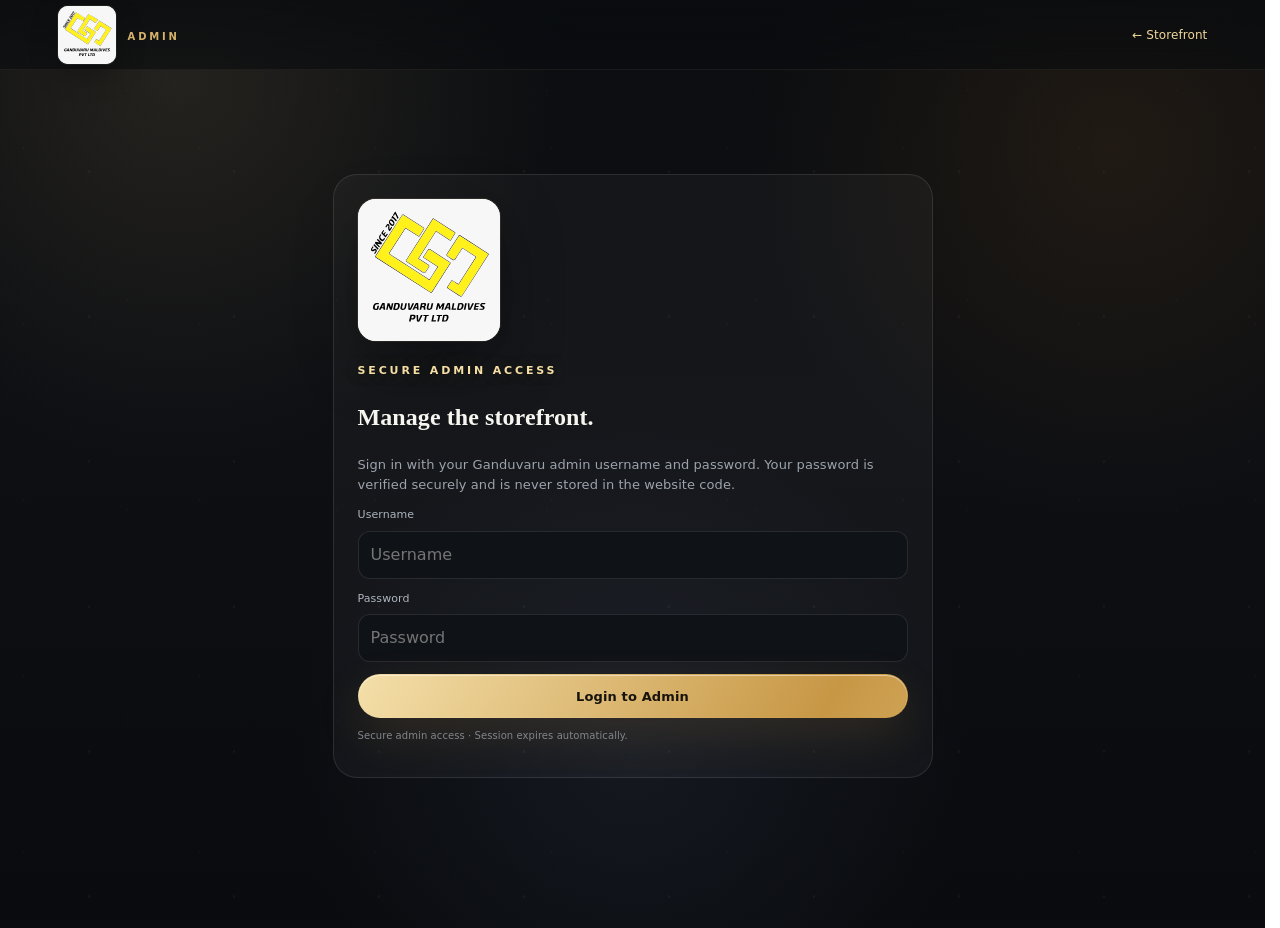
<file: admin.html>
<!doctype html>
<html lang="en">
<head>
  <meta charset="utf-8" />
  <meta name="viewport" content="width=device-width,initial-scale=1" />
  <meta name="theme-color" content="#0c0d10" />
  <title>Ganduvaru Admin</title>
  <link rel="icon" href="assets/ganduvaru-logo-official.svg" type="image/svg+xml" />
  <link rel="apple-touch-icon" href="assets/ganduvaru-logo-social.png" />
  <link rel="stylesheet" href="styles.css?v=20260927-commerce-admin4" />
  <style>
    .admin-shell{width:min(1180px,92vw);margin:0 auto;padding:34px 0 80px}.admin-top{display:flex;justify-content:space-between;align-items:center;gap:18px;margin-bottom:28px}.admin-top h1{margin:4px 0 0;font-size:34px}.admin-back{font-size:12px;color:#f0d89c}.admin-login,.admin-panel{border:1px solid var(--line);background:rgba(255,255,255,.035);border-radius:24px;padding:24px}.admin-login{max-width:600px;margin:70px auto}.admin-login label,.admin-panel label{display:block;font-size:11px;color:#aeb4bf;margin:12px 0}.admin-login input,.admin-panel input,.admin-panel textarea,.admin-panel select{width:100%;margin-top:7px;background:#0f1217;border:1px solid var(--line);border-radius:12px;padding:11px 12px;color:#fff}.admin-grid{display:grid;grid-template-columns:220px 1fr;gap:18px}.admin-nav{border:1px solid var(--line);border-radius:20px;padding:10px;height:max-content;position:sticky;top:96px}.admin-nav button{display:block;width:100%;text-align:left;border:0;background:none;color:#b9bec8;padding:12px;border-radius:12px;cursor:pointer}.admin-nav button.active{background:#f0d89c;color:#17120b;font-weight:900}.admin-section{display:none}.admin-section.active{display:block}.admin-panel h2{margin-top:0}.form-grid{display:grid;grid-template-columns:1fr 1fr;gap:12px}.span-2{grid-column:1/3}.admin-list{display:grid;gap:9px;margin-top:18px}.admin-row{border:1px solid var(--line);border-radius:14px;padding:12px 14px;display:flex;justify-content:space-between;align-items:center;gap:12px}.admin-row small{display:block;color:#888f9b}.danger-btn,.mini-btn{border:1px solid var(--line);border-radius:999px;background:none;color:#fff;padding:7px 10px;font-size:10px;cursor:pointer}.danger-btn{color:#ff9b9b}.admin-status{font-size:11px;color:#93d9ad}.live-editor-layout{display:grid;grid-template-columns:minmax(0,1.65fr) minmax(280px,.75fr);gap:14px}.live-preview-wrap{border:1px solid var(--line);border-radius:18px;overflow:hidden;background:#080a0d;min-height:680px}.live-preview-toolbar{display:flex;gap:8px;align-items:center;padding:10px;border-bottom:1px solid var(--line);background:#11151b;flex-wrap:wrap}.live-preview-toolbar select{width:auto;margin:0;min-width:150px}.live-preview-toolbar .mini-btn{padding:8px 12px}.live-frame{width:100%;height:760px;border:0;background:#fff;display:block}.inspector{border:1px solid var(--line);border-radius:18px;padding:16px;background:#101319;height:max-content;position:sticky;top:96px}.inspector h3{margin:0 0 4px}.inspector .hint{font-size:11px;color:#8f96a2;margin:0 0 12px}.inspector textarea{min-height:76px}.inspector-actions{display:grid;grid-template-columns:1fr 1fr;gap:8px;margin-top:12px}.selected-chip{font-family:ui-monospace,SFMono-Regular,Menlo,monospace;font-size:10px;color:#f0d89c;background:#0b0d10;border:1px solid var(--line);border-radius:10px;padding:8px;overflow-wrap:anywhere}.switch-row{display:flex!important;align-items:center;gap:8px}.switch-row input{width:auto!important;margin:0!important}.savebar{position:sticky;bottom:18px;margin-top:18px;padding:12px;border:1px solid var(--line);border-radius:18px;background:rgba(17,20,26,.9);backdrop-filter:blur(12px);display:flex;align-items:center;justify-content:space-between;gap:12px}.savebar p{margin:0;color:#999faa;font-size:11px}@media(max-width:980px){.live-editor-layout{grid-template-columns:1fr}.inspector{position:static}.live-frame{height:620px}}@media(max-width:760px){.admin-grid{grid-template-columns:1fr}.admin-nav{position:static;display:flex;overflow:auto}.admin-nav button{min-width:max-content}.form-grid{grid-template-columns:1fr}.span-2{grid-column:auto}.admin-top{align-items:flex-start}}
  .admin-help{color:#9da3ad;font-size:12px;margin-top:-6px}.admin-form-actions{display:flex;gap:10px;align-items:center;margin-top:12px}.admin-role-badge{display:inline-flex;align-items:center;min-height:28px;padding:0 10px;border-radius:999px;background:rgba(240,216,156,.12);border:1px solid rgba(240,216,156,.25);color:#f0d89c;font-size:9px;font-weight:900;letter-spacing:.12em}.admin-row-actions{display:flex;gap:7px;flex-wrap:wrap;justify-content:flex-end}.admin-row-photo-count{display:inline-block;margin-top:4px;color:#f0d89c!important}.admin-panel label small{display:block;margin-top:6px;color:#727985;font-size:9px;line-height:1.4}.admin-subpanel{margin-top:18px;padding:18px;border:1px solid rgba(240,216,156,.12);border-radius:16px;background:rgba(255,255,255,.018)}.admin-subpanel+.admin-subpanel{margin-top:14px}.admin-subpanel-head{display:flex;align-items:flex-start;justify-content:space-between;gap:12px;margin-bottom:14px}.admin-subpanel-head strong{display:block;color:#f2f3f5;font-size:13px}.admin-subpanel-head small{display:block;color:#7f8792;font-size:9px;line-height:1.55;margin-top:4px}.promo-category-admin-input{min-width:190px}.promo-category-count{color:#f0d89c!important}.admin-login input,.admin-panel input,.admin-panel textarea,.admin-panel select{font-size:16px}.admin-nav button,.danger-btn,.mini-btn,.ghost-cta,.primary-cta{min-height:44px}.admin-nav{scrollbar-width:none}.admin-nav::-webkit-scrollbar{display:none}@media(max-width:560px){.admin-shell{width:min(94vw,560px);padding-top:20px}.admin-top{flex-direction:column;align-items:flex-start}.admin-top>div:last-child{width:100%;display:flex!important;flex-wrap:wrap!important}.admin-login,.admin-panel{padding:18px;border-radius:18px}.admin-login{margin:32px auto}.admin-row{align-items:flex-start;flex-direction:column}.admin-row-actions{width:100%;justify-content:flex-start}.admin-row-actions button{flex:1 1 auto}.admin-form-actions{flex-wrap:wrap}.admin-form-actions>*{flex:1 1 140px}.savebar{bottom:max(10px,env(safe-area-inset-bottom,0px));flex-direction:column;align-items:stretch}.savebar .primary-cta{width:100%}.live-preview-wrap{min-height:520px}.live-frame{height:540px}.promo-category-admin-input{min-width:0}.admin-nav{margin-inline:-2vw;padding-inline:2vw;border-left:0;border-right:0;border-radius:0}.admin-subpanel{padding:14px}.admin-subpanel-head{flex-direction:column}.inspector-actions{grid-template-columns:1fr}.admin-login-logo{margin-inline:auto}}
/* === Commerce Admin Expansion === */
.admin-product-toolbar,.admin-section-head{display:flex;align-items:flex-end;justify-content:space-between;gap:14px;margin:18px 0 12px}
.admin-product-toolbar label{margin:0;min-width:220px}.admin-product-toolbar select{margin-top:7px}
#adminProductCount{font-size:10px;color:#8f97a3;letter-spacing:.06em;text-transform:uppercase}
.category-admin-list>.category-admin-card{display:block;padding:16px}
.category-admin-head{display:flex;align-items:center;gap:10px}.category-admin-head input{flex:1;margin:0}
.subcategory-admin-list{display:grid;gap:8px;margin-top:12px;padding-left:12px;border-left:1px solid rgba(240,216,156,.15)}
.subcategory-admin-row{display:flex;align-items:center;gap:8px}.subcategory-admin-row input{flex:1;margin:0}
.subcategory-add-row{display:flex;gap:8px;margin-top:10px}.subcategory-add-row input{flex:1;margin:0}
.stock-pill{display:inline-flex;width:max-content;padding:3px 8px;border-radius:999px;font-size:8px;font-weight:900;letter-spacing:.08em;text-transform:uppercase;margin-top:5px}
.stock-pill.in{background:rgba(82,190,124,.14);color:#95e0ae;border:1px solid rgba(82,190,124,.22)}
.stock-pill.out{background:rgba(240,105,105,.12);color:#ffaaa6;border:1px solid rgba(240,105,105,.22)}
.permission-picker{display:grid;grid-template-columns:repeat(2,minmax(0,1fr));gap:8px;margin:14px 0 16px}
.permission-picker label{display:flex!important;align-items:center;gap:9px;margin:0!important;padding:10px 12px;border:1px solid rgba(255,255,255,.08);border-radius:12px;background:rgba(255,255,255,.02);font-size:10px!important}
.permission-picker input{width:auto!important;margin:0!important}
.admin-user-permissions{display:flex;flex-wrap:wrap;gap:5px;margin-top:6px}.admin-user-permissions span{padding:3px 6px;border-radius:999px;background:rgba(214,179,106,.1);color:#d9bd7d;font-size:7px}
.admin-linked-resources{display:flex;gap:10px;flex-wrap:wrap;margin-top:16px}
.orders-summary{display:flex;gap:9px;flex-wrap:wrap;margin:12px 0}.orders-summary span{padding:7px 10px;border:1px solid rgba(255,255,255,.08);border-radius:999px;font-size:9px;color:#cbd0d8}
.order-admin-card{display:grid!important;grid-template-columns:minmax(0,1fr) auto;align-items:start!important;gap:14px}.order-admin-card address{font-style:normal;color:#a9b0ba;font-size:10px;line-height:1.5}.order-admin-items{white-space:pre-line;color:#d7dbe1;font-size:10px;line-height:1.55;margin-top:7px}.order-admin-meta{display:flex;gap:7px;flex-wrap:wrap;margin-top:7px}.order-admin-meta span{font-size:8px;color:#89919c}
@media(max-width:680px){.permission-picker{grid-template-columns:1fr}.admin-product-toolbar,.admin-section-head{align-items:stretch;flex-direction:column}.admin-product-toolbar label{min-width:0;width:100%}.order-admin-card{grid-template-columns:1fr}.subcategory-add-row{flex-direction:column}}

/* === Admin Navigation Runtime Audit === */
.admin-nav{z-index:12;isolation:isolate;pointer-events:auto}
.admin-nav button{position:relative;z-index:1;pointer-events:auto;touch-action:manipulation;user-select:none;-webkit-user-select:none;transition:background .24s ease,color .24s ease,transform .24s ease,box-shadow .24s ease}
.admin-nav button:hover,.admin-nav button:focus-visible{outline:none;color:#f4dda3;background:rgba(240,216,156,.07);transform:translateX(2px)}
.admin-nav button.active{box-shadow:0 10px 28px rgba(177,132,52,.15);transform:none}
.admin-nav button[hidden]{display:none!important}
@media(max-width:760px){
  .admin-nav{display:flex!important;flex-wrap:nowrap;gap:6px;overflow-x:auto;overflow-y:hidden;scroll-snap-type:x proximity;overscroll-behavior-inline:contain;-webkit-overflow-scrolling:touch;padding:8px!important}
  .admin-nav button{flex:0 0 auto;min-width:max-content!important;scroll-snap-align:center;text-align:center;padding-inline:16px}
  .admin-nav button:hover,.admin-nav button:focus-visible{transform:none}
  .admin-section{scroll-margin-top:14px}
}
</style>
</head>
<body>
  <header class="site-header">
    <a class="brand official-brand admin-brand" href="index.html"><img src="assets/ganduvaru-logo-official.svg" alt="Ganduvaru Maldives PVT LTD" /><span><small>ADMIN</small></span></a>
    <div style="flex:1"></div>
    <a class="admin-back" href="index.html">← Storefront</a>
  </header>

  <main class="admin-shell">
    <section class="admin-login" id="loginBox">
      <img class="admin-login-logo" src="assets/ganduvaru-logo-official.svg" alt="Ganduvaru Maldives PVT LTD" />
      <p class="eyebrow">SECURE ADMIN ACCESS</p>
      <h1>Manage the storefront.</h1>
      <p style="color:#9da3ad;font-size:13px">Sign in with your Ganduvaru admin username and password. Your password is verified securely and is never stored in the website code.</p>
      <label>Username<input id="usernameInput" type="text" autocomplete="username" placeholder="Username" /></label>
      <label>Password<input id="passwordInput" type="password" autocomplete="current-password" placeholder="Password" /></label>
      <button class="primary-cta full" id="loginBtn">Login to Admin</button>
      <p class="fine-print">Secure admin access · Session expires automatically.</p>
    </section>

    <section id="adminApp" hidden>
      <div class="admin-top"><div><p class="eyebrow">GANDUVARU ADMIN</p><h1>Site control center</h1></div><div style="display:flex;align-items:center;gap:10px"><span class="admin-role-badge" id="adminRoleBadge">ADMIN</span><span class="admin-status" id="adminStatus">Secure session</span><button class="mini-btn" id="logoutBtn">Logout</button></div></div>
      <div class="admin-grid">
        <nav class="admin-nav" role="tablist" aria-label="Admin sections">
          <button type="button" class="active" role="tab" aria-selected="true" data-admin-tab="live" data-permission="site_content_manage">Live Editor</button>
          <button type="button" role="tab" aria-selected="false" data-admin-tab="content" data-permission="site_content_manage">Content</button>
          <button type="button" role="tab" aria-selected="false" data-admin-tab="tabs" data-permission="site_content_manage">Tabs</button>
          <button type="button" role="tab" aria-selected="false" data-admin-tab="products" data-permission-any="products_add,products_edit,products_delete">Products</button>
          <button type="button" role="tab" aria-selected="false" data-admin-tab="categories" data-permission="categories_manage">Categories</button>
          <button type="button" role="tab" aria-selected="false" data-admin-tab="promotions" data-permission="promotions_manage">Promotions</button>
          <button type="button" role="tab" aria-selected="false" data-admin-tab="orders" data-permission="orders_view">Orders</button>
          <button type="button" role="tab" aria-selected="false" data-admin-tab="contact" data-permission="contact_manage">Contact</button>
          <button type="button" role="tab" aria-selected="false" data-admin-tab="admins" data-super-only>Admin Access</button>
        </nav>
        <div>
          <section class="admin-panel admin-section active" data-admin-section="live" data-permission="site_content_manage">
            <h2>Live page editor</h2>
            <p style="color:#9da3ad;font-size:12px;margin-top:-6px">Choose a page section, then click anything inside the preview to edit it. Changes are previewed immediately and are saved when you press Publish changes.</p>
            <div class="live-editor-layout">
              <div class="live-preview-wrap">
                <div class="live-preview-toolbar">
                  <select id="liveSection">
                    <option value="home">Home</option>
                    <option value="shop">Shop</option>
                    <option value="about">About</option>
                    <option value="contact">Contact</option>
                    <option value="footer">Footer</option>
                  </select>
                  <button class="mini-btn" id="refreshPreviewBtn">Refresh preview</button>
                  <a class="mini-btn" href="index.html" target="_blank" rel="noopener">Open storefront ↗</a>
                </div>
                <iframe id="liveFrame" class="live-frame" src="index.html?editor=1" title="Ganduvaru live editor preview"></iframe>
              </div>
              <aside class="inspector">
                <h3>Selected element</h3>
                <p class="hint" id="editorHint">Click an element in the preview.</p>
                <div class="selected-chip" id="selectedSelector">Nothing selected</div>
                <label>Text / label<textarea id="editText" rows="3" placeholder="Selected text"></textarea></label>
                <label>Link URL<input id="editHref" placeholder="https://... or #section" /></label>
                <label>Image URL<input id="editSrc" placeholder="https://..." /></label>
                <div class="form-grid">
                  <label>Text colour<input id="editColor" type="color" value="#ffffff" /></label>
                  <label>Background<input id="editBg" type="color" value="#0b0d10" /></label>
                  <label>Font size px<input id="editFontSize" type="number" min="8" max="160" /></label>
                  <label>Radius px<input id="editRadius" type="number" min="0" max="200" /></label>
                </div>
                <label>Custom CSS<textarea id="editCss" rows="4" placeholder="Example: letter-spacing:2px; padding:20px; opacity:.9;"></textarea></label>
                <label class="switch-row"><input id="editHidden" type="checkbox" /> Hide this element</label>
                <div class="inspector-actions">
                  <button class="primary-cta" id="applyLiveEditBtn">Apply live</button>
                  <button class="danger-btn" id="resetLiveEditBtn">Reset element</button>
                </div>
              </aside>
            </div>
          </section>

          <section class="admin-panel admin-section" data-admin-section="content" data-permission="site_content_manage">
            <h2>Site content</h2>
            <div class="form-grid">
              <label class="span-2">Announcement<input id="siteAnnouncement" /></label>
              <label class="span-2">Hero title<input id="siteHeroTitle" /></label>
              <label class="span-2">Hero subtitle<textarea id="siteHeroSubtitle" rows="3"></textarea></label>
              <label class="span-2">About title<input id="siteAboutTitle" /></label>
              <label class="span-2">About text<textarea id="siteAboutText" rows="5"></textarea></label>
            </div>
          </section>

          <section class="admin-panel admin-section" data-admin-section="tabs" data-permission="site_content_manage">
            <h2>Navigation tabs</h2>
            <div class="form-grid">
              <label>Label<input id="tabLabel" placeholder="Offers" /></label>
              <label>Link / section<input id="tabHref" placeholder="#shop" /></label>
            </div>
            <button class="ghost-cta" id="addTabBtn">Add tab</button>
            <div class="admin-list" id="tabsList"></div>
          </section>

          <section class="admin-panel admin-section" data-admin-section="products">
            <h2>Products</h2>
            <p class="admin-help" id="productAccessNote">Add products with multiple photos. Put one image URL on each line.</p>
            <div class="form-grid">
              <label>Product name<input id="pName" /></label>
              <label>Category<select id="pCategoryId"></select></label>
              <label>Sub category<select id="pSubcategoryId"><option value="">No sub category</option></select></label>
              <label>Price MVR<input id="pPrice" type="number" min="0" placeholder="Leave blank for Ask for price" /></label>
              <label>Badge<input id="pBadge" placeholder="NEW / OFFER / POPULAR" /></label>
              <label>Stock status<select id="pAvailability"><option value="in_stock">In Stock</option><option value="out_of_stock">Out of Stock</option></select></label>
              <label class="span-2">Product photo URLs<textarea id="pImages" rows="5" placeholder="https://.../photo-1.jpg&#10;https://.../photo-2.jpg&#10;https://.../photo-3.jpg"></textarea><small>One image URL per line. The first photo becomes the main product image.</small></label>
              <label class="span-2">Description<textarea id="pDescription" rows="4"></textarea></label>
              <label><input id="pFeatured" type="checkbox" style="width:auto;margin-right:8px" /> Featured product</label>
            </div>
            <div class="admin-form-actions">
              <button class="ghost-cta" id="addProductBtn">Add product</button>
              <button class="mini-btn" id="cancelProductEditBtn" hidden>Cancel edit</button>
            </div>
            <div class="admin-product-toolbar">
              <label>View products by category
                <select id="adminProductCategoryFilter"><option value="all">All categories</option></select>
              </label>
              <span id="adminProductCount"></span>
            </div>
            <div class="admin-list" id="productsList"></div>
          </section>

          <section class="admin-panel admin-section" data-admin-section="categories" data-permission="categories_manage">
            <h2>Categories & Sub Categories</h2>
            <p class="admin-help">Create main categories, then add as many sub categories as needed under each category.</p>
            <div class="form-grid">
              <label class="span-2">New category name<input id="newCategoryName" placeholder="Mobile Phones" /></label>
            </div>
            <button class="ghost-cta" id="addCategoryBtn">Add category</button>
            <div class="admin-list category-admin-list" id="categoriesList"></div>
          </section>

          <section class="admin-panel admin-section" data-admin-section="promotions" data-permission="promotions_manage">
            <h2>Promotions</h2>
            <p class="admin-help">Create promotion categories first, then assign existing products to a category. The storefront will show highlighted category buttons and display only that category’s items when selected.</p>

            <div class="admin-subpanel">
              <div class="admin-subpanel-head">
                <div><strong>Promotion Categories</strong><small>Create labels such as Friday Offer, Weekend Deal, Clearance or New Arrival.</small></div>
              </div>
              <div class="form-grid">
                <label class="span-2">New category name<input id="promoCategoryName" placeholder="Friday Offer" /></label>
              </div>
              <button class="ghost-cta" id="addPromoCategoryBtn">Add promotion category</button>
              <div class="admin-list" id="promoCategoriesList"></div>
            </div>

            <div class="admin-subpanel">
              <div class="admin-subpanel-head">
                <div><strong>Assign Product</strong><small>Select a product and the promotion category where it should appear.</small></div>
              </div>
              <div class="form-grid">
                <label>Product<select id="promoProduct"></select></label>
                <label>Promotion category<select id="promoCategorySelect"></select></label>
              </div>
              <button class="ghost-cta" id="addPromoBtn">Add product to promotion</button>
              <div class="admin-list" id="promotionsList"></div>
            </div>
          </section>
          <section class="admin-panel admin-section" data-admin-section="orders" data-permission="orders_view">
            <div class="admin-section-head">
              <div><h2>Online Orders</h2><p class="admin-help">Customer orders received from the storefront. The Google Drive order sheet is synchronized automatically.</p></div>
              <button class="mini-btn" id="refreshOrdersBtn">Refresh</button>
            </div>
            <div class="orders-summary" id="ordersSummary"></div>
            <div class="admin-list orders-admin-list" id="ordersList"></div>
          </section>

          <section class="admin-panel admin-section" data-admin-section="contact" data-permission="contact_manage">
            <h2>Contact Us</h2>
            <p class="admin-help">These are the only public contact details shown on the storefront.</p>
            <div class="form-grid">
              <label>Contact Number<input id="contactPhone" placeholder="+960 ..." /></label>
              <label>WhatsApp Number<input id="contactWhatsApp" placeholder="+960 ..." /></label>
              <label class="span-2">Facebook<input id="contactFacebook" placeholder="https://www.facebook.com/..." /></label>
              <label class="span-2">Instagram<input id="contactInstagram" placeholder="https://www.instagram.com/..." /></label>
              <label class="span-2">TikTok<input id="contactTikTok" placeholder="https://www.tiktok.com/@..." /></label>
              <label>Order notification Email<input id="orderEmail" type="email" placeholder="orders@example.com" /></label>
              <label>Order notification WhatsApp<input id="orderWhatsApp" placeholder="+960 ..." /></label>
            </div>
            <div class="admin-linked-resources">
              <a class="mini-btn" id="orderDriveFolderLink" href="#" target="_blank" rel="noopener">Open Orders Drive Folder ↗</a>
              <a class="mini-btn" id="orderSheetLink" href="#" target="_blank" rel="noopener">Open Orders Spreadsheet ↗</a>
            </div>
          </section>

          <section class="admin-panel admin-section" data-admin-section="admins" data-super-only>
            <h2>Admin Access</h2>
            <p class="admin-help">Create admin accounts and choose exactly what each account is allowed to access. Super Admin always retains full access.</p>
            <div class="form-grid">
              <label>Username<input id="newAdminUsername" autocomplete="off" placeholder="staff.admin" /></label>
              <label>Temporary password<input id="newAdminPassword" type="password" autocomplete="new-password" placeholder="Minimum 8 characters" /></label>
            </div>
            <div class="permission-picker" id="newAdminPermissions">
              <label><input type="checkbox" value="products_add" checked /> Add products</label>
              <label><input type="checkbox" value="products_edit" /> Edit products</label>
              <label><input type="checkbox" value="products_delete" /> Delete products</label>
              <label><input type="checkbox" value="categories_manage" /> Categories & sub categories</label>
              <label><input type="checkbox" value="promotions_manage" /> Promotions</label>
              <label><input type="checkbox" value="orders_view" /> View online orders</label>
              <label><input type="checkbox" value="site_content_manage" /> Site content & navigation</label>
              <label><input type="checkbox" value="contact_manage" /> Contact & notification settings</label>
            </div>
            <button class="ghost-cta" id="createAdminBtn">Create Admin</button>
            <div class="admin-list" id="adminsList"></div>
          </section>

          <div class="savebar" data-permission-any="categories_manage,promotions_manage,site_content_manage,contact_manage">
            <p id="changeStatus">No unsaved changes.</p>
            <button class="primary-cta" id="saveBtn">Publish changes</button>
          </div>
        </div>
      </div>
    </section>
  </main>
  <div class="toast" id="toast"></div>
  <script src="config.js?v=20260927-luxury-audit"></script>
  <script src="admin.js?v=20260930-adminnav-final2"></script>
</body>
</html>
</file>
<file: styles.css>
:root{--bg:#0b0d10;--bg2:#11141a;--panel:#151922;--panel2:#1b202a;--text:#f7f5ef;--muted:#a9adb7;--gold:#d6b36a;--gold2:#f0d89c;--line:rgba(255,255,255,.1);--soft:rgba(255,255,255,.05);--danger:#ff6b6b;--ok:#75d6a2;--r:24px;--shadow:0 24px 80px rgba(0,0,0,.35)}*{box-sizing:border-box}html{scroll-behavior:smooth}body{margin:0;background:radial-gradient(circle at 15% 10%,#1a1d25 0,transparent 28%),radial-gradient(circle at 85% 10%,#221b14 0,transparent 24%),var(--bg);color:var(--text);font-family:Inter,ui-sans-serif,system-ui,-apple-system,BlinkMacSystemFont,"Segoe UI",sans-serif;line-height:1.5;overflow-x:hidden}a{color:inherit;text-decoration:none}button,input,select,textarea{font:inherit}.ambient{position:fixed;width:520px;height:520px;filter:blur(110px);opacity:.18;border-radius:50%;pointer-events:none;z-index:-1}.ambient-one{background:#cf9f4e;right:-180px;top:120px}.ambient-two{background:#4b68ff;left:-220px;top:740px}.announcement{font-size:12px;letter-spacing:.08em;text-transform:uppercase;text-align:center;padding:9px 16px;background:#d8b871;color:#16130d;font-weight:800}.site-header{height:78px;display:flex;align-items:center;gap:34px;padding:0 5vw;border-bottom:1px solid var(--line);background:rgba(11,13,16,.72);backdrop-filter:blur(18px);position:sticky;top:0;z-index:50}.brand{display:flex;align-items:center;gap:12px;min-width:max-content}.brand img{width:38px;height:38px}.brand span{display:flex;flex-direction:column;line-height:1}.brand strong{font-size:14px;letter-spacing:.24em}.brand small{font-size:9px;letter-spacing:.45em;color:var(--gold);margin-top:5px}.desktop-nav{display:flex;gap:24px;align-items:center;flex:1}.desktop-nav a{font-size:13px;color:#d9dce3}.desktop-nav a:hover{color:#fff}.header-actions{display:flex;gap:9px;align-items:center}.icon-button,.account-button,.cart-button,.menu-button,.close-button,.footer-link,.link-button{border:0;background:none;color:inherit;cursor:pointer}.icon-button,.menu-button{width:42px;height:42px;border:1px solid var(--line);border-radius:50%}.account-button,.cart-button{height:42px;padding:0 15px;border:1px solid var(--line);border-radius:999px;background:rgba(255,255,255,.025)}.cart-button span{display:inline-grid;place-items:center;min-width:22px;height:22px;padding:0 5px;background:var(--gold);color:#15120b;border-radius:50%;font-size:11px;font-weight:800;margin-left:7px}.menu-button{display:none}.section-shell{width:min(1180px,90vw);margin-inline:auto}.hero{min-height:680px;display:grid;grid-template-columns:1.02fr .98fr;gap:48px;align-items:center;padding:78px 0 68px}.eyebrow{margin:0 0 14px;color:var(--gold2);font-size:11px;font-weight:800;letter-spacing:.2em}.hero h1{font-size:clamp(48px,6vw,88px);line-height:.98;letter-spacing:-.055em;margin:0;max-width:800px}.hero-subtitle{font-size:18px;color:#c4c8d0;max-width:610px;margin:26px 0 30px}.hero-actions{display:flex;gap:12px;flex-wrap:wrap}.primary-cta,.ghost-cta{display:inline-flex;align-items:center;justify-content:center;gap:10px;border-radius:999px;min-height:50px;padding:0 22px;font-weight:800;font-size:13px;letter-spacing:.01em;border:1px solid transparent;cursor:pointer}.primary-cta{background:linear-gradient(135deg,var(--gold2),var(--gold));color:#17130b;box-shadow:0 14px 40px rgba(213,179,106,.16)}.primary-cta:hover{transform:translateY(-1px)}.ghost-cta{border-color:var(--line);background:rgba(255,255,255,.03)}.full{width:100%}.hero-trust{display:flex;gap:20px;margin-top:28px;flex-wrap:wrap;color:#9197a4;font-size:12px}.hero-trust span:before{content:"•";color:var(--gold);margin-right:7px}.hero-visual{min-height:520px;position:relative;display:grid;place-items:center}.hero-card{border:1px solid rgba(255,255,255,.11);background:linear-gradient(160deg,rgba(255,255,255,.09),rgba(255,255,255,.025));box-shadow:var(--shadow);backdrop-filter:blur(22px)}.hero-card-main{width:min(450px,86%);height:500px;border-radius:34px;padding:28px;display:flex;flex-direction:column;justify-content:space-between;position:relative;overflow:hidden}.hero-card-main:after{content:"";position:absolute;inset:auto -20% -20% 10%;height:250px;background:radial-gradient(circle,var(--gold),transparent 65%);opacity:.14;filter:blur(20px)}.mini-label{font-size:10px;letter-spacing:.19em;color:#c6cbd4}.device-shape{position:relative;width:210px;height:300px;border-radius:36px;margin:auto;border:1px solid rgba(255,255,255,.12);background:linear-gradient(135deg,#242a36,#0f1218);box-shadow:inset 0 0 0 4px rgba(255,255,255,.03),0 30px 60px rgba(0,0,0,.4);display:grid;place-items:center;transform:rotate(7deg)}.device-screen{width:86%;height:87%;border-radius:28px;background:radial-gradient(circle at 65% 20%,#4c5360,#131720 48%,#090b0e);display:grid;place-items:center}.device-screen span{font-size:72px;font-weight:900;color:var(--gold);opacity:.88}.device-glow{position:absolute;width:180px;height:180px;background:var(--gold);filter:blur(70px);opacity:.24}.hero-card-main p{font-size:15px;max-width:290px;margin:0}.floating-chip{position:absolute;border:1px solid var(--line);background:rgba(19,22,29,.86);backdrop-filter:blur(18px);padding:12px 17px;border-radius:999px;font-size:12px;box-shadow:var(--shadow)}.chip-one{top:16%;left:2%}.chip-two{right:0;top:45%}.chip-three{left:8%;bottom:12%}.section-heading{display:flex;align-items:end;justify-content:space-between;gap:34px;margin-bottom:30px}.section-heading h2,.about-card h2{margin:0;font-size:clamp(32px,4vw,52px);line-height:1.05;letter-spacing:-.045em}.section-heading>p{max-width:470px;color:var(--muted);margin:0}.stores,.shop,.about,.contact{padding:82px 0}.store-grid{display:grid;grid-template-columns:repeat(4,1fr);gap:16px}.store-card{min-height:300px;border:1px solid var(--line);border-radius:var(--r);background:linear-gradient(160deg,rgba(255,255,255,.07),rgba(255,255,255,.02));padding:24px;display:flex;flex-direction:column;justify-content:space-between;overflow:hidden;position:relative;cursor:pointer;transition:.25s}.store-card:hover{transform:translateY(-4px);border-color:rgba(214,179,106,.42)}.store-card:after{content:"";position:absolute;width:180px;height:180px;border-radius:50%;right:-70px;top:-70px;background:var(--accent,#d6b36a);filter:blur(40px);opacity:.12}.store-icon{width:54px;height:54px;border:1px solid var(--line);border-radius:16px;display:grid;place-items:center;font-size:24px}.store-card h3{font-size:22px;margin:16px 0 8px}.store-card p{color:var(--muted);font-size:13px;margin:0 0 18px}.store-link{font-size:12px;font-weight:800;color:var(--gold2)}.shop-tools{display:flex;gap:10px}.search-field{display:flex;align-items:center;gap:8px;border:1px solid var(--line);border-radius:999px;padding:0 14px;background:rgba(255,255,255,.03);min-width:240px}.search-field input{border:0;outline:0;background:none;color:#fff;width:100%;height:44px}.shop-tools select{border:1px solid var(--line);border-radius:999px;padding:0 14px;background:#151922;color:#fff;min-width:160px}.filters{display:flex;gap:9px;flex-wrap:wrap;margin-bottom:24px}.filter-chip{border:1px solid var(--line);background:rgba(255,255,255,.025);color:#c8ccd4;padding:9px 14px;border-radius:999px;font-size:12px;cursor:pointer}.filter-chip.active{background:#f0d89c;color:#16120a;border-color:#f0d89c;font-weight:800}.product-grid{display:grid;grid-template-columns:repeat(4,1fr);gap:16px}.product-card{border:1px solid var(--line);border-radius:22px;background:rgba(255,255,255,.035);overflow:hidden;display:flex;flex-direction:column;min-width:0}.product-media{aspect-ratio:1/1;background:linear-gradient(145deg,#242a35,#11151b);position:relative;display:grid;place-items:center;overflow:hidden}.product-media img{width:100%;height:100%;object-fit:cover}.product-fallback{font-size:62px;font-weight:900;color:rgba(240,216,156,.74);letter-spacing:-.08em}.product-badge{position:absolute;top:12px;left:12px;font-size:9px;font-weight:900;letter-spacing:.13em;background:rgba(11,13,16,.82);border:1px solid var(--line);border-radius:999px;padding:7px 9px}.product-info{padding:17px;display:flex;flex-direction:column;gap:9px;flex:1}.product-store{font-size:10px;letter-spacing:.14em;color:var(--gold2);font-weight:800}.product-info h3{font-size:16px;margin:0;line-height:1.25}.product-info p{font-size:12px;color:var(--muted);margin:0;display:-webkit-box;-webkit-line-clamp:2;-webkit-box-orient:vertical;overflow:hidden}.product-bottom{margin-top:auto;display:flex;align-items:center;justify-content:space-between;gap:10px;padding-top:8px}.price{font-weight:900;font-size:15px}.add-button{border:1px solid var(--line);background:#fff;color:#101216;border-radius:999px;padding:8px 12px;font-weight:800;font-size:11px;cursor:pointer}.empty-state{border:1px dashed var(--line);border-radius:var(--r);padding:52px;text-align:center;color:var(--muted)}.empty-state strong{display:block;color:#fff;margin-bottom:7px}.service-band{border-block:1px solid var(--line);background:rgba(255,255,255,.025)}.service-grid{display:grid;grid-template-columns:repeat(3,1fr);gap:0}.service-grid article{display:flex;gap:16px;padding:34px;border-right:1px solid var(--line)}.service-grid article:last-child{border-right:0}.service-icon{width:40px;height:40px;flex:0 0 40px;border-radius:50%;display:grid;place-items:center;border:1px solid rgba(214,179,106,.35);color:var(--gold)}.service-grid strong{font-size:14px}.service-grid p{margin:5px 0 0;color:var(--muted);font-size:12px}.about-card{border:1px solid var(--line);border-radius:32px;padding:44px;display:grid;grid-template-columns:1fr 1fr;gap:58px;background:linear-gradient(140deg,rgba(255,255,255,.05),rgba(255,255,255,.02))}.about-card p{color:var(--muted);margin-top:0}.text-link{color:var(--gold2);font-weight:800;font-size:13px}.contact-grid{display:grid;grid-template-columns:repeat(2,1fr);gap:16px}.contact-card{border:1px solid var(--line);border-radius:22px;padding:24px;background:rgba(255,255,255,.03)}.contact-card h3{margin:0 0 12px;font-size:19px}.contact-card p{margin:5px 0;color:var(--muted);font-size:13px}.contact-actions{display:flex;gap:9px;flex-wrap:wrap;margin-top:18px}.small-button{border:1px solid var(--line);border-radius:999px;padding:9px 13px;font-size:11px;font-weight:800}.site-footer{border-top:1px solid var(--line);margin-top:70px;background:#090a0d}.footer-grid{display:grid;grid-template-columns:2fr repeat(3,1fr);gap:40px;padding:54px 0}.footer-brand{margin-bottom:15px}.footer-grid>div{display:flex;flex-direction:column;gap:10px}.footer-grid p,.footer-grid a,.footer-link{font-size:12px;color:#9ea3ad;text-align:left;padding:0}.footer-grid strong{font-size:12px;margin-bottom:4px}.footer-bottom{display:flex;justify-content:space-between;gap:20px;border-top:1px solid var(--line);padding:18px 0 28px;color:#777d88;font-size:11px}.backdrop{position:fixed;inset:0;background:rgba(0,0,0,.62);backdrop-filter:blur(7px);z-index:80}.drawer{position:fixed;right:0;top:0;height:100dvh;width:min(470px,94vw);background:#11141a;border-left:1px solid var(--line);z-index:90;transform:translateX(105%);transition:.28s ease;display:flex;flex-direction:column;box-shadow:-30px 0 80px rgba(0,0,0,.35)}.drawer.open{transform:translateX(0)}.drawer-header{display:flex;align-items:center;justify-content:space-between;padding:24px;border-bottom:1px solid var(--line)}.drawer-header h3{margin:0;font-size:24px}.drawer-header .eyebrow{margin-bottom:5px}.close-button{font-size:28px;color:#c9ced6}.drawer-body{padding:20px;overflow:auto;flex:1}.drawer-footer{padding:20px;border-top:1px solid var(--line)}.subtotal{display:flex;justify-content:space-between;margin-bottom:10px}.fine-print{font-size:10px;color:#7f8692}.cart-line{display:grid;grid-template-columns:66px 1fr auto;gap:12px;align-items:center;padding:12px 0;border-bottom:1px solid var(--line)}.cart-thumb{width:66px;height:66px;border-radius:14px;background:linear-gradient(145deg,#262d38,#11151b);display:grid;place-items:center;color:var(--gold);font-weight:900}.cart-line h4{margin:0;font-size:13px}.cart-line p{margin:4px 0;color:var(--muted);font-size:11px}.qty{display:flex;align-items:center;gap:7px}.qty button{border:1px solid var(--line);background:none;color:#fff;border-radius:50%;width:25px;height:25px;cursor:pointer}.remove{font-size:10px;color:#ff9d9d;background:none;border:0;cursor:pointer}.mobile-nav{display:flex;flex-direction:column;padding:20px}.mobile-nav a{padding:15px 4px;border-bottom:1px solid var(--line)}.modal{position:fixed;inset:0;z-index:100;display:none;place-items:center;padding:20px;background:rgba(0,0,0,.7);backdrop-filter:blur(10px)}.modal.open{display:grid}.modal-card{width:min(480px,96vw);border:1px solid var(--line);border-radius:28px;background:#151922;padding:28px;box-shadow:var(--shadow);position:relative}.checkout-card{width:min(560px,96vw)}.modal-close{position:absolute;right:20px;top:16px}.modal-card h3{font-size:28px;margin:0 0 8px}.modal-copy{color:var(--muted);font-size:13px;margin:0 0 22px}.modal-card label{display:block;font-size:11px;color:#aeb4bf;margin:14px 0}.modal-card input,.modal-card textarea{width:100%;margin-top:7px;background:#0f1217;border:1px solid var(--line);border-radius:14px;padding:13px 14px;color:#fff;outline:0}.phone-input{display:flex;align-items:center;margin-top:7px;background:#0f1217;border:1px solid var(--line);border-radius:14px;padding-left:14px}.phone-input span{font-size:12px;color:#c9ced7}.phone-input input{border:0;margin:0}.otp-input{text-align:center;letter-spacing:.5em;font-size:26px;font-weight:900}.link-button{display:block;margin:14px auto 0;color:var(--gold2);font-size:12px}.demo-code{margin-top:14px;padding:10px;border:1px dashed rgba(214,179,106,.4);border-radius:12px;text-align:center;color:var(--gold2);font-size:12px}.checkout-user{padding:12px 14px;background:#0f1217;border-radius:14px;margin:14px 0;font-size:12px}.payment-options{display:grid;gap:8px;margin:12px 0 18px}.payment-options label{display:flex;align-items:center;gap:9px;margin:0;border:1px solid var(--line);border-radius:13px;padding:11px 12px}.payment-options input{width:auto;margin:0}.toast{position:fixed;left:50%;bottom:24px;transform:translate(-50%,30px);opacity:0;pointer-events:none;background:#f1d89d;color:#17120b;padding:11px 16px;border-radius:999px;font-size:12px;font-weight:900;z-index:130;transition:.25s}.toast.show{opacity:1;transform:translate(-50%,0)}@media(max-width:1000px){.desktop-nav{display:none}.menu-button{display:inline-grid;place-items:center}.hero{grid-template-columns:1fr;min-height:auto;padding-top:60px}.hero-visual{min-height:430px}.store-grid,.product-grid{grid-template-columns:repeat(2,1fr)}.service-grid{grid-template-columns:1fr}.service-grid article{border-right:0;border-bottom:1px solid var(--line)}.about-card{grid-template-columns:1fr}.footer-grid{grid-template-columns:2fr 1fr 1fr}.footer-grid>div:last-child{grid-column:2/4}}@media(max-width:680px){.site-header{padding:0 4vw;height:68px}.brand strong{font-size:12px}.brand small{font-size:8px}.brand img{width:34px}.icon-button{display:none}.account-button{display:none}.cart-button{padding:0 11px}.hero{padding:46px 0 52px}.hero h1{font-size:48px}.hero-subtitle{font-size:15px}.hero-visual{min-height:370px}.hero-card-main{height:360px}.device-shape{width:150px;height:215px}.device-screen span{font-size:54px}.floating-chip{font-size:10px}.section-heading{display:block}.section-heading>p{margin-top:12px}.stores,.shop,.about,.contact{padding:58px 0}.store-grid,.product-grid,.contact-grid{grid-template-columns:1fr 1fr;gap:10px}.store-card{min-height:240px;padding:18px}.shop-heading{display:block}.shop-tools{margin-top:18px;display:grid;grid-template-columns:1fr}.search-field{min-width:0}.product-info{padding:13px}.product-media{aspect-ratio:1/1}.about-card{padding:27px;gap:28px}.footer-grid{grid-template-columns:1fr 1fr}.footer-grid>div:first-child{grid-column:1/3}.footer-grid>div:last-child{grid-column:auto}.footer-bottom{display:block}.footer-bottom span{display:block;margin-bottom:6px}.service-grid article{padding:26px 0}.contact-card{padding:18px}.header-actions{gap:6px}}@media(max-width:420px){.store-grid,.product-grid,.contact-grid{grid-template-columns:1fr}.hero-actions{display:grid}.hero-actions a{width:100%}}

/* === Ganduvaru Luxury Motion & Responsive Design System === */
:root{
  --font-display:"Cormorant Garamond",Georgia,"Times New Roman",serif;
  --font-body:"Manrope",Inter,ui-sans-serif,system-ui,-apple-system,BlinkMacSystemFont,"Segoe UI",sans-serif;
  --gold-deep:#9f7731;
  --gold-bright:#f6dfa5;
  --champagne:#ead6a7;
  --ease-luxury:cubic-bezier(.22,1,.36,1);
  --ease-soft:cubic-bezier(.4,0,.2,1);
  --section-space:clamp(68px,8vw,116px);
}
html{scroll-padding-top:92px}
body{
  font-family:var(--font-body);
  font-size:clamp(14px,.55vw + 11px,16px);
  letter-spacing:.005em;
  background:
    radial-gradient(circle at 14% 8%,rgba(72,64,50,.42) 0,transparent 28%),
    radial-gradient(circle at 88% 16%,rgba(72,50,24,.34) 0,transparent 27%),
    radial-gradient(circle at 50% 82%,rgba(31,36,48,.5) 0,transparent 34%),
    linear-gradient(180deg,#0b0d10 0%,#0d0f13 48%,#090b0e 100%);
}
body:before{
  content:"";
  position:fixed;
  inset:-18%;
  pointer-events:none;
  z-index:-2;
  opacity:.26;
  background-image:
    radial-gradient(circle at 20% 30%,rgba(246,223,165,.18) 0 1px,transparent 1.7px),
    radial-gradient(circle at 70% 20%,rgba(214,179,106,.12) 0 1px,transparent 1.8px),
    radial-gradient(circle at 44% 76%,rgba(255,255,255,.09) 0 1px,transparent 1.5px);
  background-size:145px 145px,210px 210px,176px 176px;
  animation:luxuryDust 24s linear infinite;
}
body:after{
  content:"";
  position:fixed;
  inset:0;
  pointer-events:none;
  z-index:120;
  opacity:.045;
  background-image:linear-gradient(115deg,transparent 0 46%,rgba(255,255,255,.16) 49%,transparent 52% 100%);
  background-size:280% 100%;
  animation:luxuryLightSweep 18s ease-in-out infinite;
}
h1,h2,h3,.drawer-header h3,.modal-card h3,.admin-top h1,.admin-login h1,.admin-panel h2{
  font-family:var(--font-display);
  font-weight:600;
  text-rendering:optimizeLegibility;
}
.hero h1{
  font-size:clamp(58px,7vw,102px);
  line-height:.88;
  letter-spacing:-.047em;
  font-weight:500;
  text-wrap:balance;
  background:linear-gradient(115deg,#fffdf7 5%,#efe2c1 40%,#fff 62%,#d0b477 92%);
  -webkit-background-clip:text;background-clip:text;color:transparent;
  filter:drop-shadow(0 8px 28px rgba(0,0,0,.26));
}
.section-heading h2,.about-card h2{
  font-size:clamp(38px,4.6vw,64px);
  line-height:.97;
  letter-spacing:-.035em;
  font-weight:500;
  text-wrap:balance;
}
.store-card h3{font-family:var(--font-display);font-size:clamp(25px,2vw,32px);font-weight:600;line-height:1.02}
.contact-card h3{font-family:var(--font-display);font-size:clamp(23px,2vw,30px);font-weight:600}
.eyebrow{
  font-family:var(--font-body);
  font-size:clamp(9px,.3vw + 8px,11px);
  letter-spacing:.26em;
  color:var(--gold-bright);
  text-shadow:0 0 22px rgba(214,179,106,.22);
}
.hero-subtitle{
  font-size:clamp(15px,.55vw + 12px,19px);
  line-height:1.75;
  max-width:640px;
  color:#c9cbd1;
}
.section-heading>p,.about-card p{
  font-size:clamp(13px,.35vw + 11px,16px);
  line-height:1.75;
}
.section-shell{width:min(1280px,92vw)}
.stores,.shop,.about,.contact{padding:var(--section-space) 0}
.site-header{
  height:clamp(70px,5.2vw,84px);
  padding-inline:clamp(18px,4.5vw,72px);
  background:linear-gradient(180deg,rgba(10,12,15,.82),rgba(10,12,15,.62));
  border-bottom:1px solid rgba(240,216,156,.08);
  backdrop-filter:blur(24px) saturate(135%);
  transition:height .45s var(--ease-luxury),background .45s ease,box-shadow .45s ease,border-color .45s ease;
}
.site-header.scrolled{
  height:66px;
  background:rgba(9,11,14,.92);
  border-color:rgba(240,216,156,.16);
  box-shadow:0 18px 50px rgba(0,0,0,.22);
}
.brand img{
  width:clamp(34px,2.9vw,44px);
  height:clamp(34px,2.9vw,44px);
  filter:drop-shadow(0 8px 18px rgba(214,179,106,.15));
  transition:transform .6s var(--ease-luxury),filter .6s ease;
}
.brand:hover img{transform:rotate(-5deg) scale(1.06);filter:drop-shadow(0 10px 28px rgba(214,179,106,.28))}
.brand strong{font-size:clamp(12px,.6vw + 7px,15px);letter-spacing:.28em}
.brand small{font-size:clamp(7px,.25vw + 5px,9px);letter-spacing:.5em}
.desktop-nav a{
  position:relative;
  font-size:clamp(11px,.3vw + 9px,13px);
  letter-spacing:.02em;
  transition:color .3s ease;
}
.desktop-nav a:after{
  content:"";
  position:absolute;
  left:50%;right:50%;bottom:-11px;height:1px;
  background:linear-gradient(90deg,transparent,var(--gold-bright),transparent);
  transition:left .4s var(--ease-luxury),right .4s var(--ease-luxury);
}
.desktop-nav a:hover:after{left:0;right:0}
.announcement{
  position:relative;
  overflow:hidden;
  font-size:clamp(9px,.25vw + 8px,11px);
  letter-spacing:.14em;
  min-height:34px;
  display:grid;place-items:center;
  background:linear-gradient(90deg,#b88a3e 0%,#ebd59f 32%,#c69a4c 62%,#efdca9 100%);
  background-size:220% 100%;
  animation:announcementGold 11s ease-in-out infinite;
}
.announcement:after{
  content:"";
  position:absolute;inset:0;
  background:linear-gradient(110deg,transparent 28%,rgba(255,255,255,.38) 49%,transparent 68%);
  transform:translateX(-130%);
  animation:announcementSheen 6s ease-in-out infinite;
}
.hero{
  min-height:min(820px,calc(100svh - 100px));
  grid-template-columns:minmax(0,1.05fr) minmax(380px,.95fr);
  gap:clamp(36px,5vw,80px);
  padding:clamp(72px,8vw,116px) 0 clamp(64px,7vw,96px);
}
.hero-copy{position:relative;z-index:2}
.hero-actions{gap:14px}
.primary-cta,.ghost-cta,.small-button,.add-button,.filter-chip,.account-button,.cart-button,.icon-button,.menu-button{
  transition:transform .38s var(--ease-luxury),box-shadow .38s ease,border-color .38s ease,background .38s ease,color .38s ease;
}
.primary-cta{
  position:relative;overflow:hidden;
  min-height:clamp(48px,3.5vw,54px);
  padding-inline:clamp(20px,2vw,28px);
  background:linear-gradient(120deg,#f4dfa9,#c79745 48%,#f3db9e);
  background-size:180% 100%;
  box-shadow:0 16px 44px rgba(189,139,62,.16),inset 0 1px 0 rgba(255,255,255,.45);
}
.primary-cta:after{
  content:"";position:absolute;top:-50%;bottom:-50%;width:34%;left:-50%;
  background:linear-gradient(90deg,transparent,rgba(255,255,255,.45),transparent);
  transform:skewX(-20deg);transition:left .65s var(--ease-luxury);
}
.primary-cta:hover{transform:translateY(-3px);box-shadow:0 22px 55px rgba(189,139,62,.24)}
.primary-cta:hover:after{left:125%}
.ghost-cta:hover,.small-button:hover,.filter-chip:hover,.account-button:hover,.cart-button:hover,.icon-button:hover,.menu-button:hover{
  transform:translateY(-2px);
  border-color:rgba(240,216,156,.36);
  background:rgba(240,216,156,.06);
}
.hero-trust{font-size:clamp(10px,.3vw + 8px,12px);gap:clamp(12px,2vw,24px)}
.hero-visual{min-height:clamp(440px,42vw,590px)}
.hero-card{
  border-color:rgba(240,216,156,.13);
  background:
    linear-gradient(150deg,rgba(255,255,255,.105),rgba(255,255,255,.024) 45%,rgba(214,179,106,.035)),
    rgba(18,21,27,.58);
  box-shadow:0 42px 110px rgba(0,0,0,.42),inset 0 1px 0 rgba(255,255,255,.08);
}
.hero-card-main{
  width:min(500px,88%);
  height:clamp(450px,41vw,560px);
  border-radius:clamp(28px,3vw,40px);
  padding:clamp(24px,2.6vw,36px);
  animation:heroFloat 7.5s ease-in-out infinite;
}
.hero-card-main:before{
  content:"";position:absolute;inset:-2px;
  border-radius:inherit;
  padding:1px;
  background:linear-gradient(120deg,transparent 5%,rgba(246,223,165,.42),transparent 38%,rgba(255,255,255,.12),transparent 78%);
  -webkit-mask:linear-gradient(#000 0 0) content-box,linear-gradient(#000 0 0);
  -webkit-mask-composite:xor;mask-composite:exclude;
  animation:borderTravel 8s linear infinite;
  pointer-events:none;
}
.device-shape{
  width:clamp(170px,17vw,235px);
  height:clamp(245px,24vw,335px);
  border-color:rgba(240,216,156,.13);
  box-shadow:inset 0 0 0 4px rgba(255,255,255,.025),0 35px 70px rgba(0,0,0,.46);
  animation:deviceSway 8s ease-in-out infinite;
}
.device-screen span{
  font-family:var(--font-display);
  font-weight:500;
  font-size:clamp(62px,6vw,88px);
  text-shadow:0 0 36px rgba(214,179,106,.24);
}
.device-glow{animation:glowBreath 5s ease-in-out infinite}
.floating-chip{
  font-size:clamp(9px,.3vw + 8px,12px);
  letter-spacing:.04em;
  border-color:rgba(240,216,156,.14);
  box-shadow:0 24px 70px rgba(0,0,0,.34);
}
.chip-one{animation:chipFloat1 6.5s ease-in-out infinite}
.chip-two{animation:chipFloat2 7.4s ease-in-out infinite}
.chip-three{animation:chipFloat3 8s ease-in-out infinite}
.section-heading{margin-bottom:clamp(28px,3.4vw,46px)}
.store-grid,.product-grid{gap:clamp(12px,1.4vw,20px)}
.store-card,.product-card,.contact-card,.about-card{
  position:relative;
  isolation:isolate;
  border-color:rgba(255,255,255,.09);
  box-shadow:0 24px 70px rgba(0,0,0,.16);
  transition:transform .55s var(--ease-luxury),border-color .55s ease,box-shadow .55s ease,background .55s ease;
}
.store-card:before,.product-card:before,.contact-card:before,.about-card:before{
  content:"";position:absolute;inset:0;z-index:-1;border-radius:inherit;pointer-events:none;
  background:linear-gradient(125deg,rgba(255,255,255,.075),transparent 28%,transparent 65%,rgba(214,179,106,.045));
  opacity:.55;transition:opacity .5s ease;
}
.store-card:hover,.product-card:hover,.contact-card:hover,.about-card:hover{
  transform:translateY(-8px);
  border-color:rgba(240,216,156,.27);
  box-shadow:0 34px 90px rgba(0,0,0,.28),0 0 0 1px rgba(214,179,106,.025) inset;
}
.store-card:hover:before,.product-card:hover:before,.contact-card:hover:before,.about-card:hover:before{opacity:1}
.store-card{min-height:clamp(280px,23vw,340px);padding:clamp(20px,2vw,28px)}
.store-icon{
  width:clamp(50px,4.2vw,60px);height:clamp(50px,4.2vw,60px);
  border-color:rgba(240,216,156,.16);
  background:linear-gradient(145deg,rgba(240,216,156,.08),rgba(255,255,255,.025));
  transition:transform .5s var(--ease-luxury),box-shadow .5s ease;
}
.store-card:hover .store-icon{transform:rotate(-5deg) scale(1.06);box-shadow:0 16px 40px rgba(0,0,0,.22)}
.store-card p{font-size:clamp(12px,.25vw + 10px,14px);line-height:1.7}
.store-link{letter-spacing:.04em}
.product-card{border-radius:clamp(18px,1.8vw,26px);background:linear-gradient(150deg,rgba(255,255,255,.045),rgba(255,255,255,.018))}
.product-media{overflow:hidden}
.product-media:after{
  content:"";position:absolute;inset:0;pointer-events:none;
  background:linear-gradient(125deg,transparent 18%,rgba(255,255,255,.08) 44%,transparent 67%);
  transform:translateX(-120%);
  transition:transform .8s var(--ease-luxury);
}
.product-card:hover .product-media:after{transform:translateX(120%)}
.product-media img{transition:transform .85s var(--ease-luxury),filter .6s ease}
.product-card:hover .product-media img{transform:scale(1.055)}
.product-fallback{
  font-family:var(--font-display);
  font-size:clamp(50px,5vw,72px);
  font-weight:500;
  text-shadow:0 0 38px rgba(214,179,106,.16);
  transition:transform .7s var(--ease-luxury);
}
.product-card:hover .product-fallback{transform:scale(1.08) rotate(-2deg)}
.product-info{padding:clamp(15px,1.6vw,21px);gap:10px}
.product-info h3{font-family:var(--font-display);font-weight:600;font-size:clamp(18px,1.4vw,22px);line-height:1.1}
.product-info p{font-size:clamp(11px,.25vw + 9px,13px);line-height:1.65}
.price{font-size:clamp(14px,.4vw + 11px,17px)}
.add-button:hover{transform:translateY(-2px);box-shadow:0 10px 24px rgba(255,255,255,.08)}
.service-band{
  position:relative;
  overflow:hidden;
  background:linear-gradient(180deg,rgba(255,255,255,.025),rgba(214,179,106,.018));
}
.service-band:before{
  content:"";position:absolute;inset:0;
  background:linear-gradient(100deg,transparent 0 38%,rgba(240,216,156,.035) 50%,transparent 62%);
  background-size:250% 100%;
  animation:serviceSweep 12s linear infinite;
  pointer-events:none;
}
.service-grid article{padding:clamp(28px,3vw,42px);transition:background .4s ease}
.service-grid article:hover{background:rgba(240,216,156,.025)}
.service-icon{transition:transform .5s var(--ease-luxury),box-shadow .5s ease}
.service-grid article:hover .service-icon{transform:rotate(8deg) scale(1.08);box-shadow:0 0 28px rgba(214,179,106,.12)}
.about-card{
  border-radius:clamp(26px,3vw,38px);
  padding:clamp(30px,4vw,58px);
  gap:clamp(34px,5vw,78px);
  overflow:hidden;
}
.about-card:after{
  content:"";position:absolute;width:420px;height:420px;border-radius:50%;right:-190px;bottom:-250px;
  background:radial-gradient(circle,rgba(214,179,106,.18),transparent 68%);
  filter:blur(16px);pointer-events:none;z-index:-1;
}
.contact-card{padding:clamp(20px,2.3vw,30px);border-radius:clamp(18px,2vw,28px)}
.contact-card p{font-size:clamp(11px,.3vw + 9px,14px);line-height:1.65}
.site-footer{
  position:relative;
  margin-top:clamp(54px,7vw,96px);
  background:linear-gradient(180deg,#090a0d,#07080a);
  overflow:hidden;
}
.site-footer:before{
  content:"";position:absolute;left:8%;right:8%;top:0;height:1px;
  background:linear-gradient(90deg,transparent,var(--gold-deep),var(--gold-bright),var(--gold-deep),transparent);
  opacity:.45;
}
.footer-grid{gap:clamp(28px,4vw,56px);padding:clamp(48px,5vw,72px) 0}
.footer-grid a,.footer-link{transition:color .3s ease,transform .3s ease}
.footer-grid a:hover,.footer-link:hover{color:var(--gold-bright);transform:translateX(3px)}
.drawer,.modal-card{
  background:linear-gradient(145deg,rgba(24,28,36,.985),rgba(13,16,21,.99));
  border-color:rgba(240,216,156,.12);
  box-shadow:0 40px 120px rgba(0,0,0,.52);
}
.modal.open .modal-card{animation:modalLuxuryIn .5s var(--ease-luxury) both}
.drawer.open{box-shadow:-38px 0 120px rgba(0,0,0,.45)}
input,textarea,select{
  transition:border-color .3s ease,box-shadow .3s ease,background .3s ease;
}
input:focus,textarea:focus,select:focus{
  border-color:rgba(240,216,156,.36)!important;
  box-shadow:0 0 0 3px rgba(214,179,106,.07);
}
.luxury-reveal{
  opacity:0;
  transform:translate3d(0,34px,0) scale(.985);
  filter:blur(5px);
  transition:
    opacity .95s var(--ease-luxury),
    transform .95s var(--ease-luxury),
    filter .95s var(--ease-luxury);
  transition-delay:var(--reveal-delay,0ms);
}
.luxury-reveal.in-view{opacity:1;transform:none;filter:blur(0)}
.ganduvaru-editor-mode .luxury-reveal{opacity:1!important;transform:none!important;filter:none!important}
.ganduvaru-editor-mode .hero-card-main,.ganduvaru-editor-mode .device-shape,.ganduvaru-editor-mode .floating-chip{animation:none!important}

@keyframes luxuryDust{0%{transform:translate3d(-2%,-1%,0) rotate(0)}50%{transform:translate3d(3%,2%,0) rotate(3deg)}100%{transform:translate3d(-2%,-1%,0) rotate(0)}}
@keyframes luxuryLightSweep{0%,72%,100%{background-position:160% 0}84%{background-position:-60% 0}}
@keyframes announcementGold{0%,100%{background-position:0 50%}50%{background-position:100% 50%}}
@keyframes announcementSheen{0%,55%{transform:translateX(-140%)}78%,100%{transform:translateX(150%)}}
@keyframes heroFloat{0%,100%{transform:translate3d(0,0,0)}50%{transform:translate3d(0,-12px,0)}}
@keyframes deviceSway{0%,100%{transform:rotate(7deg) translateY(0)}50%{transform:rotate(4deg) translateY(-7px)}}
@keyframes glowBreath{0%,100%{opacity:.18;transform:scale(.9)}50%{opacity:.31;transform:scale(1.12)}}
@keyframes borderTravel{0%{transform:rotate(0deg)}50%{transform:rotate(1deg)}100%{transform:rotate(0deg)}}
@keyframes chipFloat1{0%,100%{transform:translate3d(0,0,0)}50%{transform:translate3d(7px,-10px,0)}}
@keyframes chipFloat2{0%,100%{transform:translate3d(0,0,0)}50%{transform:translate3d(-7px,8px,0)}}
@keyframes chipFloat3{0%,100%{transform:translate3d(0,0,0)}50%{transform:translate3d(8px,7px,0)}}
@keyframes serviceSweep{0%{background-position:160% 0}100%{background-position:-120% 0}}
@keyframes modalLuxuryIn{from{opacity:0;transform:translateY(22px) scale(.975)}to{opacity:1;transform:none}}

@media(min-width:1500px){
  .section-shell{width:min(1380px,88vw)}
  .hero{min-height:860px}
  .product-grid{grid-template-columns:repeat(4,minmax(0,1fr))}
}
@media(max-width:1180px){
  .section-shell{width:min(1080px,92vw)}
  .hero{grid-template-columns:1fr .86fr;gap:32px}
  .hero h1{font-size:clamp(54px,7.2vw,82px)}
  .product-grid{grid-template-columns:repeat(3,minmax(0,1fr))}
  .store-grid{grid-template-columns:repeat(2,minmax(0,1fr))}
}
@media(max-width:900px){
  .hero{grid-template-columns:1fr;min-height:auto;padding-top:clamp(54px,9vw,84px)}
  .hero-copy{text-align:center}
  .hero-copy .eyebrow,.hero-subtitle{margin-left:auto;margin-right:auto}
  .hero-actions,.hero-trust{justify-content:center}
  .hero-visual{min-height:440px}
  .hero-card-main{height:430px;max-width:470px}
  .chip-one{left:8%}.chip-two{right:6%}.chip-three{left:12%}
  .product-grid{grid-template-columns:repeat(2,minmax(0,1fr))}
  .contact-grid{grid-template-columns:1fr 1fr}
  .section-heading{align-items:flex-start}
}
@media(max-width:680px){
  :root{--section-space:clamp(52px,15vw,72px)}
  html{scroll-padding-top:76px}
  body{font-size:14px}
  body:after{display:none}
  .section-shell{width:min(100% - 30px,640px)}
  .site-header{height:66px;padding-inline:15px;gap:14px}
  .site-header.scrolled{height:62px}
  .brand strong{letter-spacing:.2em}
  .brand small{letter-spacing:.36em}
  .hero{padding-top:52px;padding-bottom:54px;gap:24px}
  .hero h1{font-size:clamp(42px,13.6vw,62px);line-height:.91;letter-spacing:-.04em}
  .hero-subtitle{font-size:14px;line-height:1.68;margin:20px auto 24px}
  .hero-actions{display:grid;grid-template-columns:1fr 1fr;width:100%;gap:9px}
  .hero-actions a{width:100%;min-height:47px;padding-inline:14px}
  .hero-trust{display:grid;grid-template-columns:repeat(3,1fr);gap:6px;font-size:9px}
  .hero-trust span:before{display:none}
  .hero-visual{min-height:360px}
  .hero-card-main{height:350px;width:min(92%,420px);padding:22px}
  .device-shape{width:145px;height:205px;border-radius:26px}
  .floating-chip{padding:9px 12px;font-size:9px}
  .chip-one{left:0}.chip-two{right:0}.chip-three{left:3%;bottom:8%}
  .section-heading{display:block;margin-bottom:24px}
  .section-heading h2,.about-card h2{font-size:clamp(36px,11vw,49px)}
  .section-heading>p{margin-top:11px;font-size:13px}
  .store-grid,.product-grid,.contact-grid{grid-template-columns:1fr 1fr;gap:10px}
  .store-card{min-height:220px;padding:16px}
  .store-card h3{font-size:24px}
  .store-card p{font-size:11px;line-height:1.55}
  .store-icon{width:46px;height:46px}
  .product-info{padding:13px}
  .product-info h3{font-size:18px}
  .product-bottom{align-items:flex-end}
  .add-button{padding:8px 10px;font-size:10px}
  .about-card{padding:24px;gap:24px;border-radius:24px}
  .contact-card{padding:16px}
  .service-grid article{padding:24px 0}
  .footer-grid{padding:44px 0}
  .modal-card{padding:24px;border-radius:22px}
}
@media(max-width:480px){
  .section-shell{width:min(100% - 24px,460px)}
  .hero h1{font-size:clamp(39px,14vw,55px)}
  .hero-actions{grid-template-columns:1fr}
  .hero-trust{font-size:8.5px}
  .store-grid,.product-grid,.contact-grid{grid-template-columns:1fr}
  .store-card{min-height:230px}
  .product-card{border-radius:20px}
  .shop-tools{gap:8px}
  .filters{gap:7px;flex-wrap:nowrap;overflow-x:auto;padding-bottom:4px;scrollbar-width:none}
  .filters::-webkit-scrollbar{display:none}
  .filter-chip{flex:0 0 auto}
  .footer-grid{grid-template-columns:1fr 1fr;gap:26px 20px}
  .footer-grid>div:first-child{grid-column:1/3}
  .footer-grid>div:last-child{grid-column:auto}
  .footer-bottom{font-size:10px}
}
@media(max-width:360px){
  .brand span{display:none}
  .hero h1{font-size:40px}
  .hero-trust{grid-template-columns:1fr;gap:3px}
  .hero-visual{min-height:330px}
  .hero-card-main{height:320px}
  .floating-chip{display:none}
  .footer-grid{grid-template-columns:1fr}
  .footer-grid>div:first-child{grid-column:auto}
}
@media(hover:none){
  .store-card:hover,.product-card:hover,.contact-card:hover,.about-card:hover{transform:none}
  .primary-cta:hover,.ghost-cta:hover,.small-button:hover,.filter-chip:hover,.account-button:hover,.cart-button:hover,.icon-button:hover,.menu-button:hover{transform:none}
}
@media(prefers-reduced-motion:reduce){
  html{scroll-behavior:auto}
  *,*:before,*:after{animation-duration:.001ms!important;animation-iteration-count:1!important;scroll-behavior:auto!important;transition-duration:.001ms!important}
  .luxury-reveal{opacity:1!important;transform:none!important;filter:none!important}
}


/* === Full Visual Audit Fix: Balanced Luxury Storefront === */
.storefront{
  --light-bg:#f5f1e8;
  --light-bg-2:#eee8dc;
  --paper:#fffdf9;
  --ink:#1c2026;
  --ink-soft:#5f6670;
  --ink-warm:#6b6254;
  --light-line:rgba(33,37,43,.12);
  color:var(--ink);
  background:var(--light-bg);
}
.storefront:before{
  opacity:.16;
  z-index:0;
  background-image:
    radial-gradient(circle at 20% 30%,rgba(164,125,56,.22) 0 1px,transparent 1.7px),
    radial-gradient(circle at 70% 20%,rgba(120,94,48,.14) 0 1px,transparent 1.8px);
}
.storefront:after{opacity:.018;z-index:1}
.storefront .ambient{opacity:.08;z-index:0;filter:blur(140px)}
.storefront .ambient-one{background:#d2af6b}
.storefront .ambient-two{background:#bec9d9}

.storefront .site-header{
  color:#fff;
  background:rgba(15,18,23,.88);
  border-bottom-color:rgba(255,255,255,.09);
  z-index:60;
}
.storefront .site-header.scrolled{background:rgba(12,15,19,.96)}
.storefront .desktop-nav a{color:#e7e2d8}
.storefront .desktop-nav a:hover{color:#fff}
.storefront .account-button,
.storefront .cart-button,
.storefront .icon-button,
.storefront .menu-button{
  color:#fff;
  border-color:rgba(255,255,255,.16);
  background:rgba(255,255,255,.045);
}
.storefront .announcement{z-index:65}

.storefront main{position:relative;z-index:2}
.storefront .hero{
  color:#fff;
  position:relative;
  isolation:isolate;
}
.storefront .hero:before{
  content:"";
  position:absolute;
  top:0;
  bottom:0;
  left:50%;
  width:100vw;
  transform:translateX(-50%);
  z-index:-2;
  background:
    radial-gradient(circle at 78% 25%,rgba(202,160,83,.20),transparent 32%),
    radial-gradient(circle at 12% 65%,rgba(82,91,110,.16),transparent 34%),
    linear-gradient(135deg,#11151b 0%,#171b22 48%,#0d1014 100%);
  box-shadow:0 32px 80px rgba(18,21,27,.20);
}
.storefront .hero:after{
  content:"";
  position:absolute;
  left:50%;bottom:0;width:100vw;height:1px;transform:translateX(-50%);
  background:linear-gradient(90deg,transparent,rgba(224,194,132,.35),transparent);
}
.storefront .hero-subtitle{color:#d5d8df}
.storefront .hero-trust{color:#bcc1ca}
.storefront .ghost-cta{
  color:#fff;
  border-color:rgba(255,255,255,.17);
  background:rgba(255,255,255,.045);
}
.storefront .ghost-cta:hover{background:rgba(255,255,255,.09)}
.storefront .hero-card-main p{color:#f3efe7}

.storefront .stores,
.storefront .shop,
.storefront .contact{
  position:relative;
  color:var(--ink);
}
.storefront .stores:before,
.storefront .contact:before{
  content:"";
  position:absolute;
  top:0;bottom:0;left:50%;width:100vw;transform:translateX(-50%);
  z-index:-1;
  background:var(--light-bg);
}
.storefront .shop:before{
  content:"";
  position:absolute;
  top:0;bottom:0;left:50%;width:100vw;transform:translateX(-50%);
  z-index:-1;
  background:linear-gradient(180deg,#ece6db 0%,#f8f4ec 100%);
  border-block:1px solid rgba(67,59,47,.07);
}
.storefront .section-heading h2,
.storefront .stores h3,
.storefront .shop h3,
.storefront .contact h3{color:var(--ink)}
.storefront .section-heading>p{color:var(--ink-soft)}
.storefront .stores .eyebrow,
.storefront .shop .eyebrow,
.storefront .contact .eyebrow{color:#8c682d;text-shadow:none}

.storefront .store-card{
  color:var(--ink);
  background:
    linear-gradient(145deg,rgba(255,255,255,.96),rgba(255,253,249,.86)),
    var(--paper);
  border-color:var(--light-line);
  box-shadow:0 18px 48px rgba(38,34,27,.07);
}
.storefront .store-card:before{
  background:linear-gradient(130deg,rgba(183,142,66,.06),transparent 30%,transparent 68%,rgba(74,83,101,.035));
}
.storefront .store-card:hover{
  border-color:rgba(162,119,47,.28);
  box-shadow:0 28px 70px rgba(38,34,27,.13);
}
.storefront .store-card p{color:var(--ink-soft)}
.storefront .store-link{color:#79571f}
.storefront .store-icon{
  color:#79571f;
  border-color:rgba(121,87,31,.16);
  background:linear-gradient(145deg,#fbf6ea,#f0e4ca);
}

.storefront .search-field,
.storefront .shop-tools select{
  background:#fffdf9;
  border-color:var(--light-line);
  color:var(--ink);
  box-shadow:0 8px 22px rgba(31,29,25,.035);
}
.storefront .search-field input{color:var(--ink)}
.storefront .search-field input::placeholder{color:#8a8f97}
.storefront .filter-chip{
  color:#4e545c;
  background:rgba(255,255,255,.75);
  border-color:rgba(50,54,60,.12);
}
.storefront .filter-chip:hover{
  color:#231e15;
  border-color:rgba(150,108,39,.25);
  background:#fff;
}
.storefront .filter-chip.active{
  background:linear-gradient(135deg,#dfc07e,#b88537);
  color:#21190d;
  border-color:transparent;
  box-shadow:0 8px 22px rgba(157,116,47,.18);
}

.storefront .product-card{
  color:var(--ink);
  background:#fff;
  border-color:rgba(36,40,46,.10);
  box-shadow:0 18px 46px rgba(43,39,32,.075);
}
.storefront .product-card:before{
  background:linear-gradient(145deg,rgba(184,141,65,.035),transparent 35%,transparent);
}
.storefront .product-card:hover{
  border-color:rgba(158,115,45,.25);
  box-shadow:0 30px 78px rgba(43,39,32,.14);
}
.storefront .product-media{
  background:linear-gradient(145deg,#f1ece3,#e5ded2);
  border-bottom:1px solid rgba(42,46,53,.07);
}
.storefront .product-media:before{
  content:"";
  position:absolute;inset:0;
  background:radial-gradient(circle at 65% 20%,rgba(255,255,255,.72),transparent 34%);
  pointer-events:none;
}
.storefront .product-fallback{
  color:#8b692f;
  text-shadow:none;
}
.storefront .product-badge{
  color:#f7ead0;
  background:rgba(28,31,37,.90);
  border-color:rgba(255,255,255,.10);
}
.storefront .product-store{color:#8a6428}
.storefront .product-info h3{color:var(--ink)}
.storefront .product-info p{color:var(--ink-soft)}
.storefront .price{color:#20242a}
.storefront .add-button{
  color:#fff;
  background:#1c2026;
  border-color:#1c2026;
}
.storefront .add-button:hover{
  color:#17120b;
  background:linear-gradient(135deg,#efd89e,#c49343);
  border-color:transparent;
}
.storefront .empty-state{
  color:var(--ink-soft);
  border-color:rgba(37,41,47,.18);
  background:rgba(255,255,255,.48);
}
.storefront .empty-state strong{color:var(--ink)}

.storefront .service-band{
  color:var(--ink);
  background:linear-gradient(110deg,#e8d8b7 0%,#f4ead7 48%,#e8d8b7 100%);
  border-color:rgba(115,85,39,.10);
}
.storefront .service-grid article{border-color:rgba(111,83,42,.12)}
.storefront .service-grid article:hover{background:rgba(255,255,255,.22)}
.storefront .service-grid strong{color:#26231d}
.storefront .service-grid p{color:#675f53}
.storefront .service-icon{
  color:#75551f;
  border-color:rgba(116,84,31,.25);
  background:rgba(255,255,255,.34);
}

.storefront .about{
  position:relative;
  color:#fff;
}
.storefront .about:before{
  content:"";
  position:absolute;top:0;bottom:0;left:50%;width:100vw;transform:translateX(-50%);z-index:-2;
  background:linear-gradient(150deg,#171b22,#101318);
}
.storefront .about-card{
  color:#fff;
  background:
    radial-gradient(circle at 88% 16%,rgba(205,164,85,.15),transparent 30%),
    linear-gradient(145deg,rgba(255,255,255,.055),rgba(255,255,255,.018));
  border-color:rgba(238,214,161,.16);
  box-shadow:0 36px 100px rgba(0,0,0,.24);
}
.storefront .about-card h2{color:#fff}
.storefront .about-card p{color:#c7ccd5}
.storefront .about .eyebrow{color:#e9cf94}
.storefront .about .text-link{color:#efd79c}

.storefront .contact-card{
  color:var(--ink);
  background:#fff;
  border-color:var(--light-line);
  box-shadow:0 17px 45px rgba(38,34,27,.065);
}
.storefront .contact-card:hover{
  border-color:rgba(156,113,42,.25);
  box-shadow:0 28px 66px rgba(38,34,27,.12);
}
.storefront .contact-card p{color:var(--ink-soft)}
.storefront .small-button{
  color:#302a20;
  background:#faf6ee;
  border-color:rgba(101,79,45,.16);
}
.storefront .small-button:hover{
  color:#17120b;
  background:#ead5a7;
  border-color:#d2ae66;
}

.storefront .site-footer{
  color:#fff;
  background:linear-gradient(145deg,#12151a,#080a0d);
}
.storefront .site-footer .brand strong{color:#fff}
.storefront .footer-grid p,
.storefront .footer-grid a,
.storefront .footer-link{color:#adb2bb}
.storefront .footer-grid>div>strong{color:#f1ece2}
.storefront .footer-bottom{color:#838a95;border-color:rgba(255,255,255,.08)}

.storefront .drawer,
.storefront .modal-card{
  color:#fff;
}
.storefront .drawer .empty-state,
.storefront .modal-card .empty-state{
  color:#a9adb7;
  background:transparent;
}
.storefront .drawer .empty-state strong,
.storefront .modal-card .empty-state strong{color:#fff}
.storefront .cart-line h4,
.storefront .subtotal strong{color:#fff}
.storefront .cart-line p{color:#aeb3bc}
.storefront .modal-card input,
.storefront .modal-card textarea,
.storefront .phone-input{
  background:#0f1217;
  color:#fff;
}

.storefront .luxury-reveal{
  transform:translate3d(0,24px,0);
  filter:blur(2px);
}
.storefront .luxury-reveal.in-view{filter:none}

@media(max-width:900px){
  .storefront .hero:before{background:linear-gradient(145deg,#11151b 0%,#191d25 55%,#101318 100%)}
  .storefront .hero-copy{text-align:left}
  .storefront .hero-copy .eyebrow,
  .storefront .hero-subtitle{margin-left:0;margin-right:0}
  .storefront .hero-actions,
  .storefront .hero-trust{justify-content:flex-start}
}
@media(max-width:680px){
  .storefront .hero-copy{text-align:left}
  .storefront .hero h1{font-size:clamp(41px,13.2vw,58px)}
  .storefront .hero-subtitle{margin-left:0;margin-right:0}
  .storefront .hero-trust{grid-template-columns:repeat(3,minmax(0,1fr));text-align:left}
  .storefront .section-heading h2,
  .storefront .about-card h2{font-size:clamp(34px,10.8vw,47px)}
  .storefront .store-card,
  .storefront .product-card,
  .storefront .contact-card{box-shadow:0 12px 32px rgba(40,35,28,.07)}
  .storefront .product-info p{-webkit-line-clamp:3}
}
@media(max-width:480px){
  .storefront .hero-trust{grid-template-columns:1fr 1fr 1fr}
  .storefront .service-grid article{padding-inline:4px}
  .storefront .contact-actions{gap:7px}
  .storefront .small-button{padding:8px 11px}
}


/* === Audit polish fixes: tap targets, fallback visuals, footer legibility === */
.storefront .product-fallback{
  width:100%;
  height:100%;
  display:flex;
  flex-direction:column;
  align-items:center;
  justify-content:center;
  gap:10px;
  letter-spacing:0;
}
.storefront .product-fallback .fallback-icon{
  display:grid;
  place-items:center;
  width:74px;
  height:74px;
  border-radius:22px;
  font-family:var(--font-display);
  font-size:46px;
  color:#7c5b25;
  background:linear-gradient(145deg,#fff8ea,#e7d2aa);
  border:1px solid rgba(126,91,35,.14);
  box-shadow:0 18px 38px rgba(84,63,31,.12),inset 0 1px 0 rgba(255,255,255,.8);
}
.storefront .product-fallback small{
  font-family:var(--font-body);
  font-size:10px;
  letter-spacing:.13em;
  text-transform:uppercase;
  color:#736755;
  font-weight:800;
}
.storefront .product-card:hover .product-fallback .fallback-icon{transform:translateY(-3px) scale(1.04)}
.storefront .product-fallback .fallback-icon{transition:transform .55s var(--ease-luxury)}
.storefront .add-button{
  min-height:40px;
  min-width:96px;
  padding:9px 14px;
  font-size:12px;
  letter-spacing:.01em;
}
.storefront .filter-chip{
  min-height:38px;
  font-size:12px;
  padding:9px 15px;
}
.storefront .small-button{
  min-height:38px;
  display:inline-flex;
  align-items:center;
  justify-content:center;
  font-size:12px;
}
.storefront .footer-grid p,
.storefront .footer-grid a,
.storefront .footer-link{
  font-size:13px;
  line-height:1.65;
  color:#c0c5ce;
}
.storefront .footer-grid>div>strong{font-size:13px}
.storefront .footer-bottom{color:#9ba2ad}
.storefront .cart-button,.storefront .account-button{font-size:12px}
@media(max-width:480px){
  .storefront .add-button{min-height:42px;min-width:104px;font-size:12px}
  .storefront .filter-chip{min-height:40px}
  .storefront .footer-grid p,
  .storefront .footer-grid a,
  .storefront .footer-link{font-size:12px}
}

/* === Audit stacking fix === */
.storefront .stores,
.storefront .shop,
.storefront .contact,
.storefront .about{isolation:isolate}
.storefront .site-footer{z-index:2}


/* === Official Ganduvaru Logo Integration === */
.official-brand{
  min-width:auto;
  gap:0;
}
.official-brand img{
  width:68px;
  height:68px;
  object-fit:contain;
  border-radius:10px;
  filter:none;
  transform:none;
}
.official-brand:hover img{
  transform:scale(1.025);
  filter:drop-shadow(0 10px 26px rgba(255,230,0,.14));
}
.storefront .site-header{
  min-height:82px;
}
.storefront .site-header .official-brand img{
  width:72px;
  height:72px;
}
.storefront .site-header.scrolled .official-brand img{
  width:60px;
  height:60px;
}
.storefront .footer-brand{
  display:inline-flex;
  width:max-content;
  margin-bottom:18px;
}
.storefront .footer-brand img{
  width:138px;
  height:138px;
  border-radius:18px;
  box-shadow:0 22px 60px rgba(0,0,0,.24);
}
.admin-brand{
  display:flex;
  align-items:center;
  gap:10px;
}
.admin-brand img{
  width:62px;
  height:62px;
}
.admin-brand span{
  display:flex;
  flex-direction:column;
}
.admin-brand small{
  font-size:10px;
  letter-spacing:.28em;
  color:var(--gold);
  font-weight:800;
}
@media(max-width:680px){
  .storefront .site-header{
    min-height:70px;
  }
  .storefront .site-header .official-brand img{
    width:56px;
    height:56px;
  }
  .storefront .site-header.scrolled .official-brand img{
    width:50px;
    height:50px;
  }
  .storefront .footer-brand img{
    width:116px;
    height:116px;
  }
  .admin-brand img{
    width:54px;
    height:54px;
  }
}
@media(max-width:380px){
  .storefront .site-header .official-brand img{
    width:50px;
    height:50px;
  }
  .storefront .footer-brand img{
    width:104px;
    height:104px;
  }
}

/* === Corrected official logo sizing === */
.official-brand img{
  display:block;
  object-fit:contain;
  object-position:center;
  border-radius:8px;
  background:#fff;
}
.storefront .site-header{
  min-height:96px;
}
.storefront .site-header .official-brand img{
  width:84px;
  height:84px;
}
.storefront .site-header.scrolled{
  min-height:78px;
}
.storefront .site-header.scrolled .official-brand img{
  width:68px;
  height:68px;
}
.storefront .footer-brand img{
  width:180px;
  height:180px;
  border-radius:12px;
  background:#fff;
}
.admin-brand img{
  width:76px;
  height:76px;
  border-radius:8px;
  background:#fff;
}
@media(max-width:680px){
  .storefront .site-header{
    min-height:78px;
  }
  .storefront .site-header .official-brand img{
    width:64px;
    height:64px;
  }
  .storefront .site-header.scrolled .official-brand img{
    width:58px;
    height:58px;
  }
  .storefront .footer-brand img{
    width:148px;
    height:148px;
  }
  .admin-brand img{
    width:64px;
    height:64px;
  }
}
@media(max-width:380px){
  .storefront .site-header .official-brand img{
    width:58px;
    height:58px;
  }
  .storefront .footer-brand img{
    width:132px;
    height:132px;
  }
}


/* === Official Ganduvaru Logo Placement === */
.official-brand{
  display:inline-flex;
  align-items:center;
  gap:12px;
  min-width:max-content;
}
.official-brand img{
  width:clamp(54px,4.4vw,64px);
  height:clamp(54px,4.4vw,64px);
  object-fit:contain;
  flex:0 0 auto;
  border-radius:10px;
  background:#f4f4f4;
  box-shadow:0 10px 28px rgba(0,0,0,.28),0 0 0 1px rgba(255,255,255,.08);
}
.site-header.scrolled .official-brand img{
  width:52px;
  height:52px;
}
.footer-brand img{
  width:clamp(112px,9vw,148px);
  height:auto;
  aspect-ratio:1/1;
  border-radius:16px;
}
.admin-brand img{
  width:58px;
  height:58px;
}
.device-screen{
  display:grid;
  place-items:center;
  overflow:hidden;
}
.hero-official-logo{
  width:78%;
  height:78%;
  object-fit:contain;
  border-radius:18px;
  background:#f4f4f4;
  box-shadow:0 18px 55px rgba(0,0,0,.35);
  transform:translateZ(0);
}
.admin-login-logo{
  display:block;
  width:clamp(104px,16vw,142px);
  height:auto;
  aspect-ratio:1/1;
  object-fit:contain;
  margin:0 0 22px;
  border-radius:18px;
  background:#f4f4f4;
  box-shadow:0 22px 60px rgba(0,0,0,.34),0 0 0 1px rgba(240,216,156,.12);
}
@media(max-width:680px){
  .official-brand img{
    width:48px;
    height:48px;
    border-radius:8px;
  }
  .site-header.scrolled .official-brand img{
    width:44px;
    height:44px;
  }
  .footer-brand img{
    width:112px;
    height:112px;
  }
  .admin-brand img{
    width:48px;
    height:48px;
  }
  .hero-official-logo{
    width:82%;
    height:82%;
    border-radius:14px;
  }
}


/* === High-engagement commerce browsing === */
.promotion-zone{
  position:relative;
  padding:clamp(26px,3.2vw,42px) 0 clamp(30px,4vw,52px);
  border-bottom:1px solid rgba(240,216,156,.12);
  background:
    radial-gradient(circle at 12% 0%,rgba(255,241,25,.12),transparent 30%),
    linear-gradient(180deg,rgba(255,255,255,.035),rgba(255,255,255,.012));
  overflow:hidden;
}
.promotion-zone[hidden]{display:none!important}
.promotion-heading{display:flex;align-items:end;justify-content:space-between;gap:20px;margin-bottom:18px}
.promotion-heading h2{font-family:var(--font-display);font-size:clamp(28px,3.3vw,46px);line-height:1;margin:0}
.promotion-heading .eyebrow{margin-bottom:7px}
.promotion-heading>span{color:#858b96;font-size:10px;letter-spacing:.08em;text-transform:uppercase}
.promotion-track{
  display:grid;
  grid-auto-flow:column;
  grid-auto-columns:minmax(260px,360px);
  gap:12px;
  overflow-x:auto;
  overscroll-behavior-inline:contain;
  scroll-snap-type:x proximity;
  padding:2px 2px 12px;
  scrollbar-width:thin;
}
.promotion-card{
  scroll-snap-align:start;
  min-height:176px;
  display:grid;
  grid-template-columns:42% 58%;
  border:1px solid rgba(255,255,255,.1);
  border-radius:20px;
  overflow:hidden;
  background:linear-gradient(145deg,rgba(255,255,255,.075),rgba(255,255,255,.025));
  box-shadow:0 20px 55px rgba(0,0,0,.18);
  cursor:pointer;
  transition:transform .35s var(--ease-luxury),border-color .35s ease,box-shadow .35s ease;
}
.promotion-card:hover{transform:translateY(-5px);border-color:rgba(240,216,156,.34);box-shadow:0 26px 70px rgba(0,0,0,.28)}
.promotion-image{min-height:176px;background:#f3f3f1;display:grid;place-items:center;overflow:hidden}
.promotion-image>img{width:100%;height:100%;object-fit:cover}
.promotion-copy{padding:16px;display:flex;flex-direction:column;align-items:flex-start;min-width:0}
.promotion-kicker{font-size:9px;font-weight:900;letter-spacing:.1em;color:#111;background:#fff119;border-radius:999px;padding:5px 8px;margin-bottom:9px}
.promotion-copy h3{font-family:var(--font-body);font-size:14px;line-height:1.25;margin:0 0 5px;display:-webkit-box;-webkit-line-clamp:2;-webkit-box-orient:vertical;overflow:hidden}
.promotion-copy small{font-size:9px;color:#8e949f;white-space:nowrap;overflow:hidden;text-overflow:ellipsis;max-width:100%}
.promotion-copy strong{font-size:17px;margin-top:auto;padding-top:10px;color:#fff}
.promotion-link{font-size:9px;color:var(--gold2);font-weight:800;margin-top:4px}

.product-grid{
  grid-template-columns:repeat(5,minmax(0,1fr));
  gap:12px;
}
.product-card.commerce-card{
  border-radius:16px;
  background:#12151b;
  box-shadow:0 12px 34px rgba(0,0,0,.16);
  cursor:pointer;
  overflow:hidden;
}
.product-card.commerce-card:hover{
  transform:translateY(-5px);
  border-color:rgba(240,216,156,.3);
  box-shadow:0 24px 58px rgba(0,0,0,.27);
}
.product-card .product-media{
  aspect-ratio:1/1.08;
  background:#f4f4f2;
}
.product-card .product-media img{object-fit:cover}
.product-card .product-badge{
  top:8px;left:8px;
  background:#fff119;
  color:#111;
  border:0;
  padding:6px 8px;
  box-shadow:0 5px 16px rgba(0,0,0,.15);
}
.photo-count{
  position:absolute;
  right:8px;bottom:8px;
  border-radius:999px;
  background:rgba(11,13,16,.78);
  backdrop-filter:blur(8px);
  color:#fff;
  font-size:8px;
  font-weight:800;
  padding:5px 7px;
}
.product-card .product-info{padding:12px;gap:6px}
.product-card .product-store{font-size:8px;letter-spacing:.12em}
.product-card .product-info h3{
  font-family:var(--font-body);
  font-size:13px;
  font-weight:700;
  line-height:1.3;
  min-height:34px;
  display:-webkit-box;
  -webkit-line-clamp:2;
  -webkit-box-orient:vertical;
  overflow:hidden;
}
.product-card .product-info p{font-size:10px;line-height:1.45;-webkit-line-clamp:1}
.product-stock{font-size:9px;color:#8f96a0}
.product-card .product-bottom{padding-top:2px}
.product-card .price{font-size:15px;color:#fff}
.product-card .add-button{
  min-width:52px;
  border:0;
  background:#fff119;
  color:#111;
  padding:7px 10px;
  font-size:10px;
  box-shadow:none;
}
.product-card .add-button:hover{background:#fff45a;transform:translateY(-1px)}
.quick-view{
  width:100%;
  border:0;
  border-top:1px solid rgba(255,255,255,.07);
  background:none;
  color:#aaaeb7;
  margin-top:3px;
  padding:8px 0 0;
  text-align:left;
  font-size:9px;
  cursor:pointer;
}
.quick-view:hover{color:var(--gold2)}

.product-modal{z-index:125}
.product-detail-card{
  width:min(1040px,96vw);
  padding:clamp(18px,2.5vw,32px);
  max-height:min(88vh,860px);
  overflow:auto;
}
.product-detail-grid{display:grid;grid-template-columns:minmax(0,1.05fr) minmax(310px,.95fr);gap:clamp(24px,4vw,54px);align-items:start}
.product-gallery{min-width:0}
.product-detail-main{
  width:100%;
  aspect-ratio:1/1;
  border-radius:20px;
  overflow:hidden;
  display:grid;
  place-items:center;
  background:#f4f4f2;
}
.product-detail-main>img{width:100%;height:100%;object-fit:contain}
.detail-fallback{width:100%;height:100%;display:grid;place-items:center;color:#9f7731}
.product-thumbs{display:flex;gap:8px;overflow-x:auto;margin-top:10px;padding:2px}
.product-thumb{
  width:68px;height:68px;flex:0 0 68px;padding:0;
  border:1px solid rgba(255,255,255,.12);
  border-radius:10px;overflow:hidden;background:#f4f4f2;cursor:pointer;
}
.product-thumb.active{border:2px solid #fff119}
.product-thumb img{width:100%;height:100%;object-fit:cover}
.product-detail-copy{padding-top:20px}
.product-detail-copy h3{
  font-family:var(--font-display);
  font-size:clamp(32px,4vw,52px);
  line-height:.98;
  margin:10px 0 18px;
}
.product-detail-copy>p{color:#aeb3bd;font-size:13px;line-height:1.75;margin:18px 0}
.product-detail-meta{display:flex;align-items:center;gap:12px;flex-wrap:wrap}
.detail-price{font-size:clamp(23px,2.6vw,34px);font-weight:900;color:#fff}
.detail-stock{font-size:10px;border:1px solid rgba(255,255,255,.1);border-radius:999px;padding:7px 10px;color:#aeb4bf}
.detail-badge{display:inline-flex;background:#fff119;color:#111;border-radius:999px;font-weight:900;font-size:9px;letter-spacing:.1em;padding:6px 9px;margin:0 0 18px}
.cart-thumb-image{overflow:hidden;background:#f4f4f2}
.cart-thumb-image img{width:100%;height:100%;object-fit:cover}

@media(min-width:1480px){
  .section-shell{width:min(1380px,92vw)}
  .product-grid{grid-template-columns:repeat(6,minmax(0,1fr))}
}
@media(max-width:1120px){
  .product-grid{grid-template-columns:repeat(4,minmax(0,1fr))}
}
@media(max-width:820px){
  .product-grid{grid-template-columns:repeat(3,minmax(0,1fr))}
  .product-detail-grid{grid-template-columns:1fr}
  .product-detail-copy{padding-top:0}
}
@media(max-width:680px){
  .promotion-zone{padding:22px 0 28px}
  .promotion-heading{align-items:flex-start}
  .promotion-heading>span{display:none}
  .promotion-track{grid-auto-columns:min(84vw,330px)}
  .product-grid{grid-template-columns:repeat(2,minmax(0,1fr));gap:8px}
  .product-card .product-info{padding:10px}
  .product-card .product-info h3{font-size:12px;min-height:32px}
  .product-card .price{font-size:14px}
  .product-detail-card{width:100%;height:100dvh;max-height:none;border-radius:0;padding:18px}
  .product-detail-main{border-radius:16px}
}
@media(max-width:390px){
  .product-grid{grid-template-columns:repeat(2,minmax(0,1fr));gap:7px}
}


/* === Simplified Ganduvaru Contact Section === */
.contact-grid{
  grid-template-columns:repeat(5,minmax(0,1fr));
  gap:12px;
}
.contact-method{
  min-height:170px;
  display:flex;
  flex-direction:column;
  align-items:flex-start;
  justify-content:flex-end;
}
.contact-method-label{
  margin-bottom:auto;
  font-size:9px;
  font-weight:900;
  letter-spacing:.14em;
  text-transform:uppercase;
  color:var(--gold2);
}
.contact-method h3{
  width:100%;
  margin:22px 0 16px;
  font-family:var(--font-body);
  font-size:clamp(14px,1.2vw,18px);
  line-height:1.35;
  overflow-wrap:anywhere;
}
.contact-method .small-button{
  display:inline-flex;
  align-items:center;
  justify-content:center;
  min-width:88px;
}
@media(max-width:1050px){
  .contact-grid{grid-template-columns:repeat(3,minmax(0,1fr))}
}
@media(max-width:680px){
  .contact-grid{grid-template-columns:repeat(2,minmax(0,1fr))}
  .contact-method{min-height:145px}
}
@media(max-width:390px){
  .contact-grid{grid-template-columns:1fr}
}


/* === 2026 Luxury Intro + Responsive Performance Audit === */
html{
  -webkit-text-size-adjust:100%;
  text-size-adjust:100%;
  scrollbar-gutter:stable;
}
body.intro-pending{overflow-x:hidden}
button,a,input,select,textarea{touch-action:manipulation}
img{max-width:100%}

/* Full-screen premium brand intro — shown on every public page load */
.luxury-intro{
  position:fixed;
  inset:0;
  z-index:10000;
  display:grid;
  place-items:center;
  overflow:hidden;
  background:
    radial-gradient(circle at 50% 42%,rgba(224,185,92,.13),transparent 27%),
    radial-gradient(circle at 18% 12%,rgba(246,223,165,.06),transparent 24%),
    linear-gradient(145deg,#060708 0%,#0b0d10 46%,#11100d 100%);
  opacity:1;
  visibility:visible;
  transition:opacity .78s var(--ease-luxury),visibility .78s step-end;
  isolation:isolate;
}
.luxury-intro:before{
  content:"";
  position:absolute;
  inset:-30%;
  background:
    conic-gradient(from 195deg at 50% 50%,transparent 0 42%,rgba(240,216,156,.045) 47%,transparent 52% 100%);
  animation:introLightRotate 6.2s linear infinite;
}
.luxury-intro:after{
  content:"";
  position:absolute;
  inset:0;
  pointer-events:none;
  opacity:.34;
  background-image:
    radial-gradient(circle at 28% 30%,rgba(255,255,255,.2) 0 1px,transparent 1.6px),
    radial-gradient(circle at 72% 64%,rgba(235,203,128,.24) 0 1px,transparent 1.7px);
  background-size:190px 190px,260px 260px;
  animation:introDust 7s linear infinite;
}
.intro-stage{
  position:relative;
  z-index:2;
  display:flex;
  flex-direction:column;
  align-items:center;
  justify-content:center;
  width:min(92vw,760px);
  min-height:420px;
  perspective:1000px;
}
.intro-logo-shell{
  position:relative;
  display:grid;
  place-items:center;
  width:clamp(190px,25vw,330px);
  aspect-ratio:1/1;
  border-radius:36px;
  transform:translate3d(0,26px,0) scale(.82) rotateX(8deg);
  opacity:0;
  animation:introLogoArrival 1.15s .08s var(--ease-luxury) forwards,
            introLogoFloat 3.2s 1.15s ease-in-out infinite;
  filter:drop-shadow(0 34px 75px rgba(0,0,0,.52));
}
.intro-logo-shell:before{
  content:"";
  position:absolute;
  inset:10%;
  z-index:-2;
  border-radius:40%;
  background:rgba(255,231,117,.20);
  filter:blur(58px);
  animation:introGlow 2.5s ease-in-out infinite alternate;
}
.intro-logo-shell:after{
  content:"";
  position:absolute;
  inset:-9%;
  z-index:-1;
  border:1px solid rgba(238,214,161,.13);
  border-radius:42px;
  background:linear-gradient(145deg,rgba(255,255,255,.045),rgba(255,255,255,.012));
  box-shadow:
    inset 0 1px 0 rgba(255,255,255,.08),
    0 30px 100px rgba(0,0,0,.28);
  backdrop-filter:blur(12px);
}
.intro-logo{
  width:82%;
  height:82%;
  object-fit:contain;
  border-radius:22px;
  background:#f7f7f7;
  box-shadow:
    0 26px 70px rgba(0,0,0,.36),
    0 0 0 1px rgba(255,255,255,.07);
  transform:translateZ(18px);
}
.intro-sheen{
  position:absolute;
  inset:8%;
  z-index:3;
  overflow:hidden;
  pointer-events:none;
  border-radius:24px;
}
.intro-sheen:after{
  content:"";
  position:absolute;
  top:-35%;
  bottom:-35%;
  width:34%;
  left:-52%;
  transform:rotate(13deg);
  background:linear-gradient(90deg,transparent,rgba(255,255,255,.44),transparent);
  filter:blur(2px);
  animation:introSheen 1.35s 1.0s var(--ease-luxury) forwards;
}
.intro-orbit{
  position:absolute;
  inset:-17%;
  border-radius:50%;
  border:1px solid rgba(240,216,156,.12);
  opacity:0;
  animation:introOrbitReveal .8s .65s ease forwards,introOrbitSpin 8s 1.4s linear infinite;
}
.intro-orbit:after{
  content:"";
  position:absolute;
  top:50%;
  right:-3px;
  width:6px;
  height:6px;
  border-radius:50%;
  background:#f2da9f;
  box-shadow:0 0 22px rgba(242,218,159,.8);
}
.intro-orbit-two{
  inset:-28%;
  border-color:rgba(255,255,255,.07);
  animation-duration:.8s,12s;
  animation-direction:normal,reverse;
}
.intro-tagline{
  margin:clamp(34px,5vw,54px) 0 0;
  max-width:min(90vw,720px);
  color:#f4ecd9;
  font-family:var(--font-display);
  font-size:clamp(27px,4vw,48px);
  font-weight:500;
  line-height:1.04;
  letter-spacing:-.025em;
  text-align:center;
  text-wrap:balance;
  opacity:0;
  transform:translate3d(0,18px,0) scale(.985);
  filter:blur(7px);
  animation:introTaglinePop .82s 1.42s var(--ease-luxury) forwards;
  text-shadow:0 12px 38px rgba(0,0,0,.42);
}
.intro-aura{
  position:absolute;
  width:min(70vw,720px);
  height:min(70vw,720px);
  border-radius:50%;
  filter:blur(110px);
  opacity:.08;
}
.intro-aura-one{background:#d6b36a;top:-32%;right:-15%;animation:introAura 5s ease-in-out infinite alternate}
.intro-aura-two{background:#fff119;bottom:-42%;left:-18%;opacity:.035;animation:introAura 6s 1s ease-in-out infinite alternate-reverse}
.luxury-intro.intro-exit{
  opacity:0;
  visibility:hidden;
  pointer-events:none;
}
.luxury-intro.intro-exit .intro-stage{transform:scale(1.025);transition:transform .78s var(--ease-luxury)}

@keyframes introLogoArrival{
  0%{opacity:0;transform:translate3d(0,30px,0) scale(.76) rotateX(11deg);filter:blur(12px) drop-shadow(0 30px 70px rgba(0,0,0,.2))}
  55%{opacity:1;transform:translate3d(0,-5px,0) scale(1.025) rotateX(0);filter:blur(0) drop-shadow(0 38px 80px rgba(0,0,0,.5))}
  100%{opacity:1;transform:translate3d(0,0,0) scale(1) rotateX(0);filter:blur(0) drop-shadow(0 34px 75px rgba(0,0,0,.52))}
}
@keyframes introLogoFloat{0%,100%{transform:translate3d(0,0,0)}50%{transform:translate3d(0,-7px,0)}}
@keyframes introTaglinePop{0%{opacity:0;transform:translate3d(0,18px,0) scale(.985);filter:blur(7px)}100%{opacity:1;transform:none;filter:blur(0)}}
@keyframes introSheen{0%{left:-52%;opacity:0}25%{opacity:1}100%{left:125%;opacity:0}}
@keyframes introOrbitReveal{to{opacity:1}}
@keyframes introOrbitSpin{to{transform:rotate(360deg)}}
@keyframes introGlow{from{opacity:.4;transform:scale(.9)}to{opacity:.9;transform:scale(1.08)}}
@keyframes introAura{to{transform:translate3d(5%,4%,0) scale(1.1)}}
@keyframes introLightRotate{to{transform:rotate(360deg)}}
@keyframes introDust{to{background-position:70px 35px,-55px 80px}}

/* Icon-only premium contact controls */
.storefront .contact{
  position:relative;
}
.storefront .contact-grid{
  display:flex;
  flex-wrap:wrap;
  align-items:center;
  justify-content:flex-start;
  gap:clamp(14px,2vw,22px);
}
.storefront .contact-icon-link{
  position:relative;
  width:clamp(66px,6.1vw,82px);
  height:clamp(66px,6.1vw,82px);
  display:grid;
  place-items:center;
  flex:0 0 auto;
  border-radius:50%;
  color:#28231b;
  background:
    linear-gradient(145deg,rgba(255,255,255,.98),rgba(248,242,230,.96));
  border:1px solid rgba(128,95,39,.13);
  box-shadow:
    0 18px 45px rgba(53,43,28,.10),
    inset 0 1px 0 rgba(255,255,255,.95);
  transition:
    transform .45s var(--ease-luxury),
    box-shadow .45s ease,
    background .45s ease,
    color .45s ease,
    border-color .45s ease;
  isolation:isolate;
}
.storefront .contact-icon-link:before{
  content:"";
  position:absolute;
  inset:-5px;
  border-radius:inherit;
  border:1px solid rgba(190,145,66,0);
  transform:scale(.92);
  transition:transform .45s var(--ease-luxury),border-color .45s ease;
}
.storefront .contact-icon-link svg{
  width:clamp(25px,2.2vw,31px);
  height:clamp(25px,2.2vw,31px);
  fill:currentColor;
  stroke:currentColor;
  stroke-width:1.7;
  vector-effect:non-scaling-stroke;
}
.storefront .contact-icon-link:hover,
.storefront .contact-icon-link:focus-visible{
  outline:none;
  transform:translateY(-6px) scale(1.035);
  color:#17130c;
  background:linear-gradient(135deg,#f8e6b5,#d8ad5b);
  border-color:rgba(158,112,40,.25);
  box-shadow:
    0 28px 68px rgba(75,54,25,.17),
    0 0 0 1px rgba(255,255,255,.6) inset;
}
.storefront .contact-icon-link:hover:before,
.storefront .contact-icon-link:focus-visible:before{
  transform:scale(1.06);
  border-color:rgba(187,137,51,.25);
}
.storefront .contact-icon-link .sr-only{
  position:absolute!important;
  width:1px!important;height:1px!important;
  padding:0!important;margin:-1px!important;
  overflow:hidden!important;clip:rect(0,0,0,0)!important;
  white-space:nowrap!important;border:0!important;
}

/* Product visual consistency and faster decode presentation */
.storefront .product-card .product-media,
.storefront .promotion-image,
.storefront .product-detail-main{
  background:linear-gradient(145deg,#fff,#f5f2ec);
}
.storefront .product-card .product-media img{
  object-fit:contain;
  padding:clamp(5px,.7vw,10px);
}
.storefront .promotion-image>img{object-fit:contain;padding:6px}
.storefront .product-card,
.storefront .promotion-card{
  contain:layout paint style;
}

/* Rendering/performance audit */
.storefront .shop,
.storefront .service-band,
.storefront .about,
.storefront .contact,
.storefront .site-footer{
  content-visibility:auto;
  contain-intrinsic-size:1px 700px;
}
.storefront .product-media img,
.storefront .promotion-image img,
.storefront .product-detail-main img,
.storefront .cart-thumb img{
  backface-visibility:hidden;
  transform:translateZ(0);
}
.storefront .filters{
  scrollbar-width:none;
}
.storefront .filters::-webkit-scrollbar{display:none}

/* Responsive audit: desktop, tablet, mobile, narrow mobile */
@media(max-width:1024px){
  .storefront .site-header{padding-inline:clamp(16px,3vw,28px)}
  .storefront .hero{grid-template-columns:minmax(0,1fr) minmax(320px,.82fr);gap:32px}
  .storefront .section-shell{width:min(94vw,960px)}
  .storefront .footer-grid{gap:32px}
}
@media(max-width:900px){
  body:before{animation:none;opacity:.14}
  body:after{animation:none;display:none}
  .storefront .site-header{backdrop-filter:blur(14px) saturate(120%)}
  .storefront .hero{grid-template-columns:1fr;min-height:auto;padding-top:clamp(54px,9vw,82px)}
  .storefront .hero-visual{min-height:430px}
  .storefront .hero-card{backdrop-filter:blur(12px)}
  .storefront .section-heading{align-items:flex-start}
  .storefront .product-card.commerce-card:hover,
  .storefront .promotion-card:hover{transform:none}
}
@media(max-width:680px){
  html{scroll-padding-top:76px}
  .announcement{padding-inline:12px;line-height:1.35}
  .storefront .section-shell{width:min(92vw,620px)}
  .storefront .site-header{
    gap:10px;
    padding-inline:12px;
  }
  .storefront .header-actions{margin-left:auto}
  .storefront .account-button{display:none}
  .storefront .cart-button{padding-inline:11px}
  .storefront .hero{
    padding-top:52px;
    padding-bottom:58px;
    gap:24px;
  }
  .storefront .hero-visual{min-height:360px}
  .storefront .hero-card-main{height:390px;width:min(360px,88vw);padding:22px}
  .storefront .device-shape{width:165px;height:235px}
  .storefront .section-heading{
    display:grid;
    gap:13px;
    margin-bottom:22px;
  }
  .storefront .shop-heading{gap:18px}
  .storefront .shop-tools{
    width:100%;
    display:grid;
    grid-template-columns:minmax(0,1fr) auto;
  }
  .storefront .search-field{min-width:0;width:100%}
  .storefront .shop-tools select{min-width:132px;max-width:44vw}
  .storefront .filters{
    flex-wrap:nowrap;
    overflow-x:auto;
    overscroll-behavior-inline:contain;
    scroll-snap-type:x proximity;
    padding-bottom:5px;
  }
  .storefront .filter-chip{flex:0 0 auto;scroll-snap-align:start}
  .storefront .product-grid{gap:9px}
  .storefront .product-card .product-media{aspect-ratio:1/1}
  .storefront .product-card .product-info p{display:none}
  .storefront .contact-grid{justify-content:center}
  .storefront .contact-icon-link{width:64px;height:64px}
  .storefront .service-grid{gap:14px}
  .storefront .service-grid article{min-width:0}
  .storefront .footer-grid{grid-template-columns:1fr 1fr;gap:28px 22px}
  .storefront .footer-grid>div:first-child{grid-column:1/-1}
  .intro-stage{min-height:360px}
  .intro-logo-shell{width:clamp(170px,52vw,240px);border-radius:28px}
  .intro-logo-shell:after{border-radius:32px}
  .intro-logo{border-radius:17px}
  .intro-tagline{font-size:clamp(26px,8.2vw,38px);margin-top:36px}
}
@media(max-width:460px){
  .storefront .site-header .official-brand img{width:50px;height:50px}
  .storefront .icon-button,.storefront .menu-button{width:40px;height:40px}
  .storefront .cart-button{height:40px;font-size:11px}
  .storefront .hero h1{font-size:clamp(39px,13vw,54px)}
  .storefront .hero-subtitle{font-size:14px}
  .storefront .shop-tools{grid-template-columns:1fr}
  .storefront .shop-tools select{width:100%;max-width:none;min-height:44px}
  .storefront .product-grid{grid-template-columns:repeat(2,minmax(0,1fr));gap:7px}
  .storefront .product-card .product-info{padding:9px}
  .storefront .product-card .product-info h3{font-size:11.5px}
  .storefront .product-card .price{font-size:13px}
  .storefront .product-card .add-button{min-width:72px;padding-inline:10px}
  .storefront .contact-grid{gap:13px}
  .storefront .contact-icon-link{width:58px;height:58px}
  .storefront .footer-grid{grid-template-columns:1fr}
  .storefront .footer-grid>div:first-child{grid-column:auto}
}
@media(max-width:340px){
  .storefront .product-grid{grid-template-columns:1fr}
  .storefront .contact-icon-link{width:54px;height:54px}
}

/* Accessibility / low-power rendering */
@media(prefers-reduced-motion:reduce){
  html{scroll-behavior:auto}
  *,*::before,*::after{
    scroll-behavior:auto!important;
    animation-duration:.01ms!important;
    animation-iteration-count:1!important;
    transition-duration:.01ms!important;
  }
  .luxury-intro:after,.luxury-intro:before,.intro-orbit{display:none}
}
@media(hover:none){
  .storefront .product-card.commerce-card:hover,
  .storefront .promotion-card:hover,
  .storefront .contact-icon-link:hover{transform:none}
}


/* === Product title contrast fix === */
.storefront .product-card.commerce-card{
  color:#f7f7f7;
}
.storefront .product-card.commerce-card .product-store{
  color:#d6a64f;
}
.storefront .product-card.commerce-card .product-info h3{
  color:#ffffff;
  opacity:1;
  text-shadow:0 1px 1px rgba(0,0,0,.15);
}
.storefront .product-card.commerce-card .product-info p{
  color:#aeb5c0;
}
.storefront .product-card.commerce-card .product-stock{
  color:#c0c5cd;
}
.storefront .product-card.commerce-card .price{
  color:#ffffff;
}
.storefront .product-card.commerce-card .quick-view{
  color:#c4c9d1;
}
.storefront .product-card.commerce-card .quick-view:hover{
  color:#f0d89c;
}
@media(max-width:680px){
  .storefront .product-card.commerce-card .product-info h3{
    color:#ffffff;
    font-weight:800;
  }
}


/* === Luxury Hero Logo Category Orbit === */
.storefront .hero-orbit-visual{
  min-height:clamp(430px,48vw,620px);
  display:grid;
  place-items:center;
  overflow:visible;
  isolation:isolate;
}
.storefront .hero-logo-stage{
  position:relative;
  width:min(100%,560px);
  aspect-ratio:1/1;
  display:grid;
  place-items:center;
  isolation:isolate;
  filter:drop-shadow(0 34px 70px rgba(0,0,0,.22));
}
.storefront .hero-logo-stage:before{
  content:"";
  position:absolute;
  inset:12%;
  border-radius:50%;
  background:
    radial-gradient(circle,rgba(244,218,153,.15) 0 26%,rgba(214,179,106,.06) 42%,transparent 70%);
  filter:blur(34px);
  animation:heroOrbitAura 5.8s ease-in-out infinite alternate;
  z-index:-3;
}
.storefront .hero-logo-stage:after{
  content:"";
  position:absolute;
  inset:4%;
  border-radius:50%;
  background:
    repeating-conic-gradient(from 0deg,rgba(240,216,156,.08) 0 1deg,transparent 1deg 28deg);
  -webkit-mask:radial-gradient(circle,transparent 0 69%,#000 70% 70.5%,transparent 71%);
  mask:radial-gradient(circle,transparent 0 69%,#000 70% 70.5%,transparent 71%);
  opacity:.55;
  animation:heroOrbitTicks 32s linear infinite;
  z-index:-2;
}
.storefront .hero-logo-core{
  position:absolute;
  left:50%;
  top:50%;
  width:47%;
  aspect-ratio:1/1;
  transform:translate(-50%,-50%);
  display:grid;
  place-items:center;
  border-radius:28px;
  background:
    linear-gradient(145deg,rgba(255,255,255,.11),rgba(255,255,255,.02));
  border:1px solid rgba(239,216,164,.20);
  box-shadow:
    0 38px 90px rgba(0,0,0,.36),
    0 0 0 1px rgba(255,255,255,.025) inset,
    0 0 60px rgba(214,179,106,.10);
  backdrop-filter:blur(16px) saturate(120%);
  overflow:hidden;
  animation:heroLogoPremiumFloat 5.4s var(--ease-luxury) infinite;
  z-index:3;
}
.storefront .hero-logo-core:before{
  content:"";
  position:absolute;
  inset:-18%;
  background:
    radial-gradient(circle at 28% 20%,rgba(255,255,255,.16),transparent 28%),
    linear-gradient(135deg,rgba(240,216,156,.12),transparent 46%);
  pointer-events:none;
}
.storefront .hero-logo-core:after{
  content:"";
  position:absolute;
  inset:7%;
  border-radius:22px;
  border:1px solid rgba(255,255,255,.08);
  pointer-events:none;
}
.storefront .hero-orbit-logo{
  width:82%;
  height:82%;
  aspect-ratio:1/1;
  object-fit:contain;
  border-radius:18px;
  background:#f7f7f7;
  box-shadow:
    0 22px 58px rgba(0,0,0,.34),
    0 0 0 1px rgba(0,0,0,.05);
  transform:translateZ(0);
  animation:heroLogoMicroPulse 4.2s ease-in-out infinite;
}
.storefront .hero-logo-sheen{
  position:absolute;
  inset:8%;
  overflow:hidden;
  border-radius:20px;
  z-index:4;
  pointer-events:none;
}
.storefront .hero-logo-sheen:after{
  content:"";
  position:absolute;
  top:-30%;
  bottom:-30%;
  width:30%;
  left:-50%;
  transform:rotate(12deg);
  background:linear-gradient(90deg,transparent,rgba(255,255,255,.34),transparent);
  filter:blur(2px);
  animation:heroLogoSheen 5.8s 1.1s ease-in-out infinite;
}
.storefront .hero-logo-halo{
  position:absolute;
  left:50%;
  top:50%;
  border-radius:50%;
  transform:translate(-50%,-50%);
  pointer-events:none;
  z-index:0;
}
.storefront .halo-one{
  width:69%;
  aspect-ratio:1/1;
  border:1px solid rgba(240,216,156,.16);
  box-shadow:0 0 46px rgba(214,179,106,.06) inset;
  animation:heroHaloSpin 26s linear infinite;
}
.storefront .halo-one:before,
.storefront .halo-one:after{
  content:"";
  position:absolute;
  width:7px;height:7px;
  border-radius:50%;
  background:#e8cb8a;
  box-shadow:0 0 20px rgba(232,203,138,.75);
}
.storefront .halo-one:before{left:8%;top:23%}
.storefront .halo-one:after{right:4%;bottom:31%}
.storefront .halo-two{
  width:88%;
  aspect-ratio:1/1;
  border:1px solid rgba(255,255,255,.055);
  border-style:dashed;
  animation:heroHaloSpin 38s linear infinite reverse;
}
.storefront .hero-category-icon{
  --drift-x1:5px;
  --drift-y1:-6px;
  --drift-x2:-4px;
  --drift-y2:4px;
  --spin:2deg;
  --dur:6.4s;
  position:absolute;
  left:var(--x);
  top:var(--y);
  width:clamp(54px,5.4vw,72px);
  aspect-ratio:1/1;
  display:grid;
  place-items:center;
  border-radius:50%;
  color:#f2dfad;
  background:
    radial-gradient(circle at 30% 22%,rgba(255,255,255,.13),transparent 34%),
    linear-gradient(145deg,rgba(34,38,46,.90),rgba(13,16,21,.94));
  border:1px solid rgba(239,215,161,.18);
  box-shadow:
    0 20px 48px rgba(0,0,0,.28),
    0 0 0 1px rgba(255,255,255,.025) inset,
    0 0 28px rgba(214,179,106,.055);
  backdrop-filter:blur(12px) saturate(125%);
  transform:translate(-50%,-50%);
  animation:heroCategoryFloat var(--dur) ease-in-out infinite;
  animation-delay:var(--delay,0s);
  z-index:5;
  will-change:transform;
}
.storefront .hero-category-icon:before{
  content:"";
  position:absolute;
  inset:-5px;
  border-radius:inherit;
  border:1px solid rgba(236,209,147,.07);
  animation:heroCategoryRing 4.8s ease-in-out infinite;
}
.storefront .hero-category-icon svg{
  width:43%;
  height:43%;
  fill:none;
  stroke:currentColor;
  stroke-width:1.6;
  stroke-linecap:round;
  stroke-linejoin:round;
  filter:drop-shadow(0 4px 12px rgba(214,179,106,.18));
}
.storefront .category-skin{--x:93%;--y:50%;--dur:6.9s;--delay:-1.7s}
.storefront .category-hair{--x:83%;--y:78%;--dur:7.7s;--delay:-4.1s}
.storefront .category-body{--x:57.5%;--y:92%;--dur:6.3s;--delay:-2.8s}
.storefront .category-home{--x:28.5%;--y:87%;--dur:8.1s;--delay:-5.4s}
.storefront .category-electronics{--x:9.5%;--y:65%;--dur:7.1s;--delay:-3.2s}
.storefront .category-mobile{--x:9.5%;--y:35%;--dur:6.6s;--delay:-.8s}
.storefront .category-speaker{--x:28.5%;--y:13%;--dur:7.9s;--delay:-6.1s}
.storefront .category-earbuds{--x:57.5%;--y:8%;--dur:6.8s;--delay:-2.2s}
.storefront .category-tablet{--x:83%;--y:22%;--dur:7.4s;--delay:-4.8s}

.storefront .hero-category-icon:nth-of-type(3n+1){--drift-x1:7px;--drift-y1:-5px;--drift-x2:-5px;--drift-y2:6px;--spin:3deg}
.storefront .hero-category-icon:nth-of-type(3n+2){--drift-x1:-6px;--drift-y1:7px;--drift-x2:5px;--drift-y2:-4px;--spin:-3deg}
.storefront .hero-category-icon:nth-of-type(3n){--drift-x1:4px;--drift-y1:6px;--drift-x2:-7px;--drift-y2:-5px;--spin:2deg}

@keyframes heroLogoPremiumFloat{
  0%,100%{transform:translate(-50%,-50%) translate3d(0,0,0) rotate(.001deg)}
  50%{transform:translate(-50%,-50%) translate3d(0,-8px,0) rotate(.7deg)}
}
@keyframes heroLogoMicroPulse{
  0%,100%{transform:scale(1)}
  50%{transform:scale(1.012)}
}
@keyframes heroLogoSheen{
  0%,58%{left:-50%;opacity:0}
  68%{opacity:1}
  84%{left:126%;opacity:0}
  100%{left:126%;opacity:0}
}
@keyframes heroHaloSpin{
  to{transform:translate(-50%,-50%) rotate(360deg)}
}
@keyframes heroCategoryFloat{
  0%,100%{transform:translate(-50%,-50%) translate3d(0,0,0) rotate(0)}
  27%{transform:translate(-50%,-50%) translate3d(var(--drift-x1),var(--drift-y1),0) rotate(var(--spin))}
  61%{transform:translate(-50%,-50%) translate3d(var(--drift-x2),var(--drift-y2),0) rotate(calc(var(--spin) * -1))}
  82%{transform:translate(-50%,-50%) translate3d(3px,-3px,0) rotate(1deg)}
}
@keyframes heroCategoryRing{
  0%,100%{transform:scale(.94);opacity:.25}
  50%{transform:scale(1.08);opacity:.58}
}
@keyframes heroOrbitAura{
  from{transform:scale(.94);opacity:.62}
  to{transform:scale(1.07);opacity:1}
}
@keyframes heroOrbitTicks{
  to{transform:rotate(360deg)}
}

@media(max-width:900px){
  .storefront .hero-orbit-visual{
    min-height:clamp(430px,78vw,620px);
  }
  .storefront .hero-logo-stage{
    width:min(86vw,540px);
  }
}
@media(max-width:680px){
  .storefront .hero-orbit-visual{min-height:390px}
  .storefront .hero-logo-stage{width:min(92vw,430px)}
  .storefront .hero-logo-core{width:46%;border-radius:22px}
  .storefront .hero-orbit-logo{border-radius:14px}
  .storefront .hero-category-icon{width:clamp(43px,13vw,58px)}
}
@media(max-width:430px){
  .storefront .hero-orbit-visual{min-height:340px}
  .storefront .hero-logo-stage{width:min(94vw,350px)}
  .storefront .hero-logo-core{width:45%;border-radius:18px}
  .storefront .hero-logo-core:after{border-radius:14px}
  .storefront .hero-category-icon{width:clamp(39px,12vw,50px)}
}
@media(max-width:340px){
  .storefront .hero-orbit-visual{min-height:300px}
  .storefront .hero-category-icon{width:37px}
}
@media(prefers-reduced-motion:reduce){
  .storefront .hero-logo-core,
  .storefront .hero-orbit-logo,
  .storefront .hero-logo-halo,
  .storefront .hero-category-icon,
  .storefront .hero-category-icon:before,
  .storefront .hero-logo-stage:before,
  .storefront .hero-logo-stage:after{
    animation:none!important;
  }
}


/* === Native Scroll Stability Audit === */
/* Keep vertical scrolling fully native and layout heights stable. */
html{
  scroll-behavior:auto;
  overflow-y:auto;
}
body.storefront{
  overflow-x:hidden;
  overflow-y:visible;
  min-height:100%;
}
body.storefront.intro-pending{
  overflow-x:hidden;
  overflow-y:visible;
}

/* content-visibility caused section height re-estimation and scroll jumps on some devices. */
.storefront .shop,
.storefront .service-band,
.storefront .about,
.storefront .contact,
.storefront .site-footer{
  content-visibility:visible;
  contain-intrinsic-size:auto;
}

/* Reveal with transforms only; blur filters on many cards can make trackpad/mobile scroll stutter. */
.storefront .luxury-reveal{
  filter:none!important;
  will-change:auto;
}
.storefront .luxury-reveal:not(.in-view){
  transform:translate3d(0,16px,0);
}
.storefront .luxury-reveal.in-view{
  transform:none;
}

/* The whole orbit stage should not be one giant filtered layer while scrolling. */
.storefront .hero-logo-stage{
  filter:none;
}
.storefront .hero-category-icon{
  backface-visibility:hidden;
  transform-style:preserve-3d;
}

/* Fixed blurred layers and live backdrop filters are expensive during touch scroll. */
@media(max-width:900px){
  .storefront .site-header,
  .storefront .hero-card,
  .storefront .hero-logo-core,
  .storefront .hero-category-icon{
    backdrop-filter:none!important;
    -webkit-backdrop-filter:none!important;
  }
  .storefront .site-header{
    background:rgba(12,15,19,.97);
  }
  .storefront .hero-category-icon{
    background:linear-gradient(145deg,rgba(34,38,46,.98),rgba(13,16,21,.99));
    box-shadow:0 12px 30px rgba(0,0,0,.24),0 0 0 1px rgba(255,255,255,.025) inset;
  }
  .storefront .ambient{
    filter:blur(70px);
    opacity:.05;
  }
}

/* Prevent horizontal carousels from stealing normal vertical scroll gestures. */
.storefront .filters,
.storefront .promotion-track,
.storefront .product-thumbs{
  touch-action:pan-x pan-y;
}
.storefront .hero-orbit-visual,
.storefront .hero-logo-stage{
  touch-action:pan-y;
}

/* Keep fixed overlays isolated; the public page stays scrollable after they disappear. */
.luxury-intro{
  overscroll-behavior:contain;
  touch-action:none;
}


/* === Smooth Direction-Aware Top Chrome — audited === */
:root{
  --top-chrome-space:118px;
}
.top-chrome{
  position:fixed;
  top:0;
  left:0;
  right:0;
  z-index:70;
  width:100%;
  transform:translate3d(0,0,0);
  opacity:1;
  transition:
    transform .48s cubic-bezier(.22,1,.36,1),
    opacity .26s ease,
    box-shadow .32s ease;
  will-change:transform;
  backface-visibility:hidden;
  -webkit-backface-visibility:hidden;
  pointer-events:auto;
}
.top-chrome-spacer{
  display:block;
  width:100%;
  height:var(--top-chrome-space);
  min-height:var(--top-chrome-space);
  pointer-events:none;
}
.top-chrome.top-chrome-hidden{
  transform:translate3d(0,calc(-100% - 2px),0);
  opacity:.99;
  pointer-events:none;
}
.top-chrome.top-chrome-visible{
  transform:translate3d(0,0,0);
  opacity:1;
  pointer-events:auto;
}
.top-chrome .announcement{
  position:relative;
  z-index:2;
}
.top-chrome .site-header{
  position:relative!important;
  top:auto!important;
  z-index:1;
}
.top-chrome.top-chrome-visible.top-chrome-revealing{
  box-shadow:0 18px 38px rgba(0,0,0,.18);
}
.top-chrome.top-chrome-hidden .site-header{
  box-shadow:none;
}
@media(max-width:900px){
  .top-chrome{
    transition:
      transform .40s cubic-bezier(.22,1,.36,1),
      opacity .22s ease,
      box-shadow .26s ease;
  }
}
@media(prefers-reduced-motion:reduce){
  .top-chrome{
    transition:none!important;
  }
}


/* === Promotion Label Category Experience === */
.storefront .promotion-zone{
  padding:clamp(34px,4.2vw,58px) 0 clamp(36px,4.8vw,64px);
}
.storefront .promotion-heading{
  display:flex;
  flex-direction:column;
  align-items:center;
  justify-content:center;
  gap:12px;
  margin-bottom:clamp(22px,3vw,34px);
  text-align:center;
}
.storefront .promotion-heading h2{
  max-width:820px;
  margin:0;
  font-family:var(--font-display);
  font-size:clamp(28px,3.4vw,48px);
  line-height:1.03;
  text-wrap:balance;
}
.storefront .promotion-title-highlight{
  position:relative;
  display:inline-flex;
  align-items:center;
  justify-content:center;
  margin:0;
  min-height:34px;
  padding:0 18px;
  border-radius:999px;
  color:#17130b;
  background:linear-gradient(110deg,#d1a84f 0%,#f4dea3 28%,#fff0bc 50%,#d4aa52 75%,#efd392 100%);
  background-size:220% 100%;
  box-shadow:
    0 12px 34px rgba(166,119,39,.20),
    0 0 0 1px rgba(255,255,255,.48) inset;
  font-size:clamp(10px,.6vw + 7px,13px);
  font-weight:900;
  letter-spacing:.24em;
  text-indent:.24em;
  overflow:hidden;
  animation:promotionTitleGold 7s ease-in-out infinite;
}
.storefront .promotion-title-highlight:after{
  content:"";
  position:absolute;
  top:-40%;
  bottom:-40%;
  left:-45%;
  width:32%;
  transform:rotate(13deg);
  background:linear-gradient(90deg,transparent,rgba(255,255,255,.65),transparent);
  animation:promotionTitleSheen 4.8s 1s ease-in-out infinite;
}
.storefront .promotion-category-nav{
  position:relative;
  display:flex;
  flex-wrap:wrap;
  justify-content:center;
  align-items:center;
  gap:clamp(10px,1.3vw,16px);
  max-width:1100px;
  margin:0 auto clamp(24px,3.5vw,38px);
  padding:6px;
}
.storefront .promotion-category-button{
  --category-delay:calc(var(--promo-index,0) * 80ms);
  position:relative;
  display:flex;
  flex-direction:column;
  align-items:center;
  justify-content:center;
  gap:2px;
  min-width:clamp(132px,12vw,176px);
  min-height:62px;
  padding:11px 20px;
  border:1px solid rgba(200,157,77,.20);
  border-radius:18px;
  color:#202027;
  background:
    radial-gradient(circle at 22% 15%,rgba(255,255,255,.92),transparent 38%),
    linear-gradient(145deg,rgba(255,255,255,.86),rgba(241,234,219,.72));
  box-shadow:
    0 13px 34px rgba(69,54,31,.09),
    inset 0 1px 0 rgba(255,255,255,.82);
  cursor:pointer;
  overflow:hidden;
  transform:translate3d(0,0,0);
  transition:
    transform .42s var(--ease-luxury),
    color .35s ease,
    border-color .35s ease,
    box-shadow .42s ease,
    background .42s ease;
  animation:promotionCategoryIdle calc(6.2s + (var(--promo-index,0) * .35s)) var(--category-delay) ease-in-out infinite;
}
.storefront .promotion-category-button:before{
  content:"";
  position:absolute;
  inset:0;
  opacity:0;
  background:
    radial-gradient(circle at 25% 12%,rgba(255,255,255,.55),transparent 32%),
    linear-gradient(135deg,#d0a244 0%,#f3d991 48%,#b9822e 100%);
  transition:opacity .38s ease;
  z-index:-1;
}
.storefront .promotion-category-button:after{
  content:"";
  position:absolute;
  top:-35%;
  bottom:-35%;
  width:25%;
  left:-50%;
  transform:rotate(14deg);
  background:linear-gradient(90deg,transparent,rgba(255,255,255,.68),transparent);
  opacity:0;
}
.storefront .promotion-category-button span{
  position:relative;
  z-index:1;
  font-size:clamp(11px,.45vw + 9px,14px);
  font-weight:850;
  letter-spacing:.035em;
}
.storefront .promotion-category-button small{
  position:relative;
  z-index:1;
  font-size:8px;
  font-weight:750;
  letter-spacing:.08em;
  text-transform:uppercase;
  color:#898172;
  transition:color .35s ease;
}
.storefront .promotion-category-button:hover,
.storefront .promotion-category-button:focus-visible{
  outline:none;
  transform:translateY(-5px) scale(1.025);
  border-color:rgba(180,128,46,.38);
  box-shadow:
    0 22px 52px rgba(101,72,28,.16),
    inset 0 1px 0 rgba(255,255,255,.90);
}
.storefront .promotion-category-button.active{
  color:#17130b;
  border-color:rgba(156,105,26,.46);
  box-shadow:
    0 24px 60px rgba(144,99,29,.22),
    0 0 0 1px rgba(255,255,255,.42) inset,
    0 0 34px rgba(219,172,83,.15);
  transform:translateY(-3px) scale(1.035);
  animation:promotionCategoryActive 3.8s ease-in-out infinite;
}
.storefront .promotion-category-button.active:before{opacity:1}
.storefront .promotion-category-button.active:after{
  opacity:1;
  animation:promotionCategorySheen 3.4s .3s ease-in-out infinite;
}
.storefront .promotion-category-button.active small{color:#5e461e}
.storefront .promotion-track{
  position:relative;
  min-height:190px;
}
.storefront .promotion-track.promotion-track-switching .promotion-card{
  animation:promotionCardIn .58s var(--ease-luxury) both;
  animation-delay:calc(var(--promo-card-index,0) * 72ms);
}
.storefront .promotion-card{
  border-color:rgba(193,151,76,.18);
}
.storefront .promotion-card:hover{
  transform:translateY(-6px) scale(1.008);
}
@keyframes promotionTitleGold{
  0%,100%{background-position:0% 50%}
  50%{background-position:100% 50%}
}
@keyframes promotionTitleSheen{
  0%,58%{left:-45%;opacity:0}
  66%{opacity:1}
  83%{left:120%;opacity:0}
  100%{left:120%;opacity:0}
}
@keyframes promotionCategoryIdle{
  0%,100%{transform:translate3d(0,0,0)}
  50%{transform:translate3d(0,-2px,0)}
}
@keyframes promotionCategoryActive{
  0%,100%{transform:translateY(-3px) scale(1.035)}
  50%{transform:translateY(-6px) scale(1.045)}
}
@keyframes promotionCategorySheen{
  0%,55%{left:-50%;opacity:0}
  65%{opacity:1}
  84%{left:125%;opacity:0}
  100%{left:125%;opacity:0}
}
@keyframes promotionCardIn{
  from{opacity:0;transform:translate3d(18px,10px,0) scale(.975);filter:blur(4px)}
  to{opacity:1;transform:translate3d(0,0,0) scale(1);filter:blur(0)}
}
@media(max-width:680px){
  .storefront .promotion-zone{padding:30px 0 38px}
  .storefront .promotion-heading{margin-bottom:20px}
  .storefront .promotion-heading h2{font-size:clamp(26px,8.5vw,36px)}
  .storefront .promotion-category-nav{
    justify-content:flex-start;
    flex-wrap:nowrap;
    max-width:none;
    overflow-x:auto;
    overscroll-behavior-inline:contain;
    scroll-snap-type:x proximity;
    scrollbar-width:none;
    margin-inline:-4vw;
    padding:6px 4vw 12px;
  }
  .storefront .promotion-category-nav::-webkit-scrollbar{display:none}
  .storefront .promotion-category-button{
    flex:0 0 auto;
    min-width:142px;
    min-height:58px;
    border-radius:16px;
    scroll-snap-align:center;
  }
  .storefront .promotion-track{
    min-height:176px;
  }
}
@media(prefers-reduced-motion:reduce){
  .storefront .promotion-title-highlight,
  .storefront .promotion-title-highlight:after,
  .storefront .promotion-category-button,
  .storefront .promotion-category-button:after,
  .storefront .promotion-track.promotion-track-switching .promotion-card{
    animation:none!important;
  }
}


/* === Full Site Audit 2026-09-27 === */
/* Stable document flow and anchor positioning */
:root{
  --audit-touch:44px;
}
html{
  min-width:320px;
  overflow-x:hidden;
  scroll-padding-top:calc(var(--top-chrome-space) + 18px);
}
body.storefront{
  width:100%;
  min-width:320px;
  overflow-x:hidden;
}
.storefront main,
.storefront .promotion-zone,
.storefront .site-footer{
  max-width:100%;
}
.storefront section[id]{
  scroll-margin-top:calc(var(--top-chrome-space) + 18px);
}

/* Never allow the footer to float over page content. */
.storefront .site-footer{
  position:relative!important;
  inset:auto!important;
  bottom:auto!important;
  z-index:2;
  clear:both;
  width:100%;
}

/* Stronger, accessible shop filtering */
.storefront .filter-chip{
  min-height:var(--audit-touch);
  white-space:nowrap;
  overflow:visible;
  text-overflow:clip;
  padding-inline:16px;
  flex-shrink:0;
  transition:transform .28s var(--ease-luxury),background .28s ease,color .28s ease,border-color .28s ease,box-shadow .28s ease;
}
.storefront .filter-chip.active,
.storefront .filter-chip[aria-pressed="true"]{
  background:linear-gradient(135deg,#f0d491 0%,#c99542 100%);
  color:#17120a;
  border-color:rgba(119,78,19,.26);
  box-shadow:0 10px 28px rgba(157,116,47,.24),0 0 0 2px rgba(255,255,255,.48) inset;
  font-weight:900;
}
.storefront .filter-chip.active:after{
  content:"";
  display:block;
  width:18px;
  height:2px;
  margin:4px auto 0;
  border-radius:999px;
  background:#6f4714;
}

/* Product card readability and touch targets */
.storefront .product-card.commerce-card .quick-view{
  color:#eef1f5;
  font-weight:750;
  min-height:38px;
  display:flex;
  align-items:center;
}
.storefront .product-card.commerce-card .quick-view:hover,
.storefront .product-card.commerce-card .quick-view:focus-visible{
  color:#f4dea3;
}
.storefront .product-card .add-button{
  min-height:42px;
  min-width:92px;
  padding-inline:14px;
  white-space:nowrap;
  font-weight:900;
}
.storefront .product-info h3{
  overflow-wrap:anywhere;
}

/* Promotion carousel navigation */
.storefront .promotion-carousel-bar{
  display:flex;
  align-items:center;
  justify-content:space-between;
  gap:14px;
  margin:-12px 0 12px;
  min-height:44px;
}
.storefront .promotion-carousel-bar[hidden]{display:none!important}
.storefront .promotion-carousel-count{
  color:#7b7469;
  font-size:9px;
  font-weight:850;
  letter-spacing:.13em;
  text-transform:uppercase;
}
.storefront .promotion-carousel-actions{
  display:flex;
  gap:8px;
}
.storefront .promotion-arrow{
  width:44px;
  height:44px;
  border-radius:50%;
  border:1px solid rgba(148,103,34,.20);
  display:grid;
  place-items:center;
  background:linear-gradient(145deg,#fff,#f1e7d2);
  color:#2b2114;
  font-size:25px;
  line-height:1;
  cursor:pointer;
  box-shadow:0 10px 24px rgba(70,53,29,.08);
  transition:transform .28s var(--ease-luxury),background .28s ease,box-shadow .28s ease;
}
.storefront .promotion-arrow:hover,
.storefront .promotion-arrow:focus-visible{
  outline:none;
  transform:translateY(-2px);
  background:linear-gradient(145deg,#f4dfaa,#d4a54e);
  box-shadow:0 15px 32px rgba(110,75,24,.17);
}
.storefront .promotion-arrow:disabled{
  opacity:.35;
  cursor:default;
  transform:none;
}

/* Product gallery: only show meaningful thumbnails and animate real changes */
.storefront .product-thumbs[hidden]{display:none!important}
.storefront .product-detail-main.photo-changing img{
  animation:auditPhotoSwap .28s ease both;
}
@keyframes auditPhotoSwap{
  from{opacity:.2;transform:scale(.985)}
  to{opacity:1;transform:scale(1)}
}
.storefront .product-thumb{
  min-width:68px;
  min-height:68px;
}
.storefront .product-thumb:focus-visible{
  outline:2px solid #e4be67;
  outline-offset:2px;
}

/* Footer social links */
.storefront .footer-social-link{
  display:flex;
  align-items:center;
  gap:9px;
  width:max-content;
  max-width:100%;
}
.storefront .footer-social-mark{
  width:28px;
  height:28px;
  flex:0 0 28px;
  display:grid;
  place-items:center;
  border-radius:50%;
  color:#17120b;
  background:linear-gradient(145deg,#f2d98f,#c89844);
  font-size:10px;
  font-weight:950;
  box-shadow:0 6px 18px rgba(0,0,0,.18);
}

/* Lock only when a real drawer/modal is open; preserve scroll position in JS. */
body.ui-layer-open{
  position:fixed;
  left:0;
  right:0;
  width:100%;
  overflow:hidden!important;
}
.storefront .drawer,
.storefront .modal-card{
  overscroll-behavior:contain;
}
.storefront .drawer-body,
.storefront .product-detail-card{
  -webkit-overflow-scrolling:touch;
}

/* Focus visibility */
.storefront button:focus-visible,
.storefront a:focus-visible,
.storefront input:focus-visible,
.storefront textarea:focus-visible,
.storefront select:focus-visible{
  outline:2px solid #e0bb67;
  outline-offset:3px;
}

/* Safe-area support */
.storefront .top-chrome{
  padding-left:env(safe-area-inset-left,0px);
  padding-right:env(safe-area-inset-right,0px);
}
.storefront .drawer{
  padding-bottom:env(safe-area-inset-bottom,0px);
}
.storefront .site-footer{
  padding-bottom:env(safe-area-inset-bottom,0px);
}

/* Lower GPU pressure while retaining premium motion. */
@media(max-width:900px){
  .storefront .hero-category-icon:before{
    animation:none!important;
    opacity:.34;
  }
  .storefront .halo-two{
    animation-duration:56s;
  }
  .storefront .promotion-category-button{
    animation:none;
  }
  .storefront .promotion-category-button.active{
    animation:promotionCategoryActive 5.2s ease-in-out infinite;
  }
  .storefront .product-card,
  .storefront .promotion-card{
    contain:layout style;
  }
}
@media(max-width:680px){
  html{
    scroll-padding-top:calc(var(--top-chrome-space) + 12px);
  }
  .storefront section[id]{
    scroll-margin-top:calc(var(--top-chrome-space) + 12px);
  }
  .storefront .site-header{
    min-height:66px;
    padding-left:max(12px,env(safe-area-inset-left,0px));
    padding-right:max(12px,env(safe-area-inset-right,0px));
  }
  .storefront .announcement{
    padding-left:max(12px,env(safe-area-inset-left,0px));
    padding-right:max(12px,env(safe-area-inset-right,0px));
  }
  .storefront .filters{
    gap:8px;
    margin-inline:-4vw;
    padding-inline:4vw;
  }
  .storefront .filter-chip{
    min-height:42px;
    padding-inline:14px;
  }
  .storefront .promotion-carousel-bar{
    margin-top:-8px;
  }
  .storefront .promotion-arrow{
    width:42px;
    height:42px;
  }
  .storefront .product-detail-card{
    padding-bottom:max(22px,env(safe-area-inset-bottom,0px));
  }
  .storefront .drawer{
    width:min(100vw,470px);
  }
  .storefront .footer-bottom{
    flex-direction:column;
    align-items:flex-start;
  }
}
@media(max-width:460px){
  .storefront .product-card .add-button{
    min-width:100%;
    width:100%;
  }
  .storefront .product-card .product-bottom{
    display:grid;
    gap:8px;
  }
  .storefront .product-card .price{
    min-width:0;
  }
  .storefront .cart-line{
    grid-template-columns:54px minmax(0,1fr);
  }
  .storefront .cart-line>strong{
    grid-column:2;
    justify-self:start;
  }
  .storefront .cart-thumb{
    width:54px;
    height:54px;
  }
  .storefront .qty{
    flex-wrap:wrap;
  }
  .storefront .promotion-carousel-count{
    max-width:55vw;
  }
}
@media(max-width:360px){
  .storefront .product-grid{
    grid-template-columns:1fr;
  }
  .storefront .hero-category-icon{
    width:35px;
  }
  .storefront .contact-grid{
    gap:10px;
  }
}
@media(hover:none){
  .storefront .promotion-arrow:hover,
  .storefront .filter-chip:hover{
    transform:none;
  }
}
@media(prefers-reduced-motion:reduce){
  .storefront .product-detail-main.photo-changing img{
    animation:none!important;
  }
}


/* === Mobile Hardening Pass === */
@media(max-width:680px){
  .storefront .top-chrome,
  .storefront .site-header,
  .storefront .announcement{
    width:100%;
    max-width:100vw;
    box-sizing:border-box;
  }
  .storefront .site-header{
    display:flex;
    align-items:center;
    justify-content:space-between;
    gap:8px;
    padding-inline:12px;
  }
  .storefront .official-brand{
    flex:0 0 auto;
    min-width:0;
  }
  .storefront .desktop-nav{
    display:none!important;
  }
  .storefront .header-actions{
    display:flex;
    align-items:center;
    justify-content:flex-end;
    gap:7px;
    min-width:0;
    margin-left:auto;
    flex:0 0 auto;
  }
  .storefront .menu-button{
    display:grid!important;
    place-items:center;
    flex:0 0 40px;
  }
  .storefront .cart-button{
    display:inline-flex!important;
    align-items:center;
    justify-content:center;
    flex:0 0 auto;
    min-width:68px;
    max-width:92px;
    padding-inline:10px;
    white-space:nowrap;
  }
  .storefront .icon-button,
  .storefront .account-button{
    display:none!important;
  }

  .storefront .section-shell{
    width:calc(100% - 24px)!important;
    max-width:656px;
    margin-inline:auto;
  }

  .storefront .shop-heading{
    display:grid!important;
    grid-template-columns:minmax(0,1fr)!important;
    gap:16px!important;
  }
  .storefront .shop-tools{
    width:100%!important;
    display:grid!important;
    grid-template-columns:minmax(0,1fr)!important;
    gap:9px!important;
  }
  .storefront .search-field,
  .storefront .shop-tools select{
    width:100%!important;
    min-width:0!important;
    max-width:none!important;
    box-sizing:border-box;
  }
  .storefront .shop-tools select{
    min-height:46px;
  }

  .storefront .filters{
    width:100%;
    margin:0 0 22px!important;
    padding:0!important;
    display:flex;
    flex-wrap:wrap!important;
    overflow:visible!important;
    gap:8px!important;
    scroll-snap-type:none!important;
  }
  .storefront .filter-chip{
    flex:0 1 auto!important;
    max-width:100%;
    white-space:normal;
    text-align:center;
    line-height:1.2;
    min-height:42px;
  }

  .storefront .hero-orbit-visual{
    width:100%;
    max-width:100%;
    overflow:visible;
  }
  .storefront .hero-logo-stage{
    width:min(86vw,390px)!important;
    max-width:100%;
  }
  .storefront .hero-category-icon{
    width:clamp(40px,11vw,52px)!important;
  }

  .storefront .promotion-category-nav{
    margin-inline:0!important;
    padding-inline:0!important;
    width:100%;
  }
  .storefront .promotion-track{
    width:100%;
    max-width:100%;
  }

  .storefront .footer-grid{
    width:100%;
    grid-template-columns:1fr 1fr!important;
    gap:26px 18px!important;
  }
  .storefront .footer-grid>div:first-child{
    grid-column:1/-1!important;
  }
}
@media(max-width:430px){
  .storefront .announcement{
    font-size:9px;
    letter-spacing:.06em;
    padding-block:8px;
  }
  .storefront .site-header .official-brand img{
    width:46px!important;
    height:46px!important;
  }
  .storefront .site-header{
    min-height:60px;
  }
  .storefront .cart-button{
    min-width:62px;
    font-size:10px;
  }
  .storefront .cart-button span{
    min-width:20px;
    height:20px;
    margin-left:5px;
  }
  .storefront .menu-button{
    width:38px!important;
    height:38px!important;
    flex-basis:38px;
  }

  .storefront .hero{
    gap:18px;
  }
  .storefront .hero-logo-stage{
    width:min(82vw,320px)!important;
  }
  .storefront .hero-category-icon{
    width:clamp(34px,10.5vw,44px)!important;
  }

  .storefront .product-grid{
    grid-template-columns:1fr!important;
    gap:12px!important;
    width:100%;
  }
  .storefront .product-card.commerce-card{
    width:100%;
    max-width:100%;
  }
  .storefront .product-card .product-media{
    aspect-ratio:1.08/1;
  }
  .storefront .product-card .product-info h3{
    font-size:15px!important;
    min-height:auto;
  }
  .storefront .product-card .product-info p{
    display:-webkit-box!important;
    font-size:11px;
  }
  .storefront .product-card .product-bottom{
    display:flex!important;
    align-items:center;
    justify-content:space-between;
  }
  .storefront .product-card .add-button{
    width:auto!important;
    min-width:112px!important;
    min-height:44px!important;
  }
  .storefront .product-card .quick-view{
    min-height:44px!important;
    font-size:11px!important;
  }

  .storefront .promotion-track{
    grid-auto-columns:min(86vw,320px)!important;
  }

  .storefront .footer-grid{
    grid-template-columns:1fr!important;
  }
  .storefront .footer-grid>div:first-child{
    grid-column:auto!important;
  }
}


/* === Promotion Price + Mobile Four-Up + Cart Bubble + Footer Polish === */
/* Promotion price must stay readable on the light promotion cards. */
.storefront .promotion-copy strong{
  color:#171b20!important;
  font-weight:950;
  text-shadow:none!important;
  letter-spacing:-.02em;
}
.storefront .promotion-link{
  color:#9a6b1f;
  font-weight:900;
}

/* Correct, recognizable WhatsApp treatment in Contact. */
.storefront .contact-icon-whatsapp{
  color:#128c7e;
}
.storefront .contact-icon-whatsapp svg{
  fill:none;
  stroke:currentColor;
}
.storefront .contact-icon-whatsapp:hover,
.storefront .contact-icon-whatsapp:focus-visible{
  color:#fff;
  background:linear-gradient(145deg,#25d366,#128c7e);
  border-color:rgba(18,140,126,.35);
  box-shadow:0 26px 62px rgba(18,140,126,.23),0 0 0 1px rgba(255,255,255,.35) inset;
}

/* Draggable floating cart bubble. */
.storefront .cart-bubble{
  position:fixed;
  right:max(20px,env(safe-area-inset-right,0px));
  bottom:max(24px,calc(env(safe-area-inset-bottom,0px) + 14px));
  z-index:76;
  width:64px;
  height:64px;
  display:grid;
  place-items:center;
  border:1px solid rgba(128,87,24,.32);
  border-radius:50%;
  color:#17130b;
  background:
    radial-gradient(circle at 30% 18%,rgba(255,255,255,.88),transparent 28%),
    linear-gradient(145deg,#f4dda3,#c99542);
  box-shadow:
    0 18px 46px rgba(44,32,17,.26),
    0 0 0 1px rgba(255,255,255,.48) inset;
  cursor:grab;
  touch-action:none;
  user-select:none;
  -webkit-user-select:none;
  transition:box-shadow .28s ease,transform .28s var(--ease-luxury);
}
.storefront .cart-bubble:hover,
.storefront .cart-bubble:focus-visible{
  outline:none;
  transform:translateY(-3px) scale(1.035);
  box-shadow:
    0 24px 58px rgba(44,32,17,.32),
    0 0 0 3px rgba(238,201,118,.22),
    0 0 0 1px rgba(255,255,255,.56) inset;
}
.storefront .cart-bubble.dragging{
  cursor:grabbing;
  transform:scale(1.06);
  transition:none;
  box-shadow:0 28px 68px rgba(44,32,17,.34),0 0 0 3px rgba(240,216,156,.24);
}
.storefront .cart-bubble svg{
  width:27px;
  height:27px;
  fill:none;
  stroke:currentColor;
  stroke-width:1.8;
  stroke-linecap:round;
  stroke-linejoin:round;
  pointer-events:none;
}
.storefront .cart-bubble-count{
  position:absolute;
  right:-2px;
  top:-3px;
  min-width:22px;
  height:22px;
  padding:0 5px;
  display:grid;
  place-items:center;
  border-radius:999px;
  color:#fff;
  background:#171a1f;
  border:2px solid #ead094;
  font-size:9px;
  line-height:1;
  font-weight:950;
  box-shadow:0 5px 14px rgba(0,0,0,.22);
  pointer-events:none;
}
.storefront .cart-bubble.has-items{
  box-shadow:
    0 20px 52px rgba(148,102,31,.32),
    0 0 0 4px rgba(227,190,104,.12);
}

/* Footer: balanced layout on desktop/tablet and an intentional mobile hierarchy. */
.storefront .site-footer{
  overflow:hidden;
}
.storefront .footer-grid{
  align-items:start;
}
.storefront .footer-grid>div{
  min-width:0;
}
.storefront .footer-grid a,
.storefront .footer-link{
  width:max-content;
  max-width:100%;
}
.storefront .footer-social-link{
  min-height:34px;
}

/* Mobile promotion carousel: about four products are visible at once. */
@media(max-width:680px){
  .storefront .promotion-track{
    grid-auto-columns:calc((100% - 18px)/4)!important;
    gap:6px!important;
    padding:2px 0 10px!important;
    scroll-snap-type:x mandatory;
    scrollbar-width:none;
  }
  .storefront .promotion-track::-webkit-scrollbar{display:none}
  .storefront .promotion-card{
    min-width:0;
    min-height:164px;
    grid-template-columns:1fr!important;
    grid-template-rows:70px minmax(94px,auto);
    border-radius:12px;
    scroll-snap-align:start;
    box-shadow:0 10px 24px rgba(62,47,27,.10);
  }
  .storefront .promotion-image{
    min-height:70px;
    height:70px;
  }
  .storefront .promotion-image>img{
    padding:4px!important;
  }
  .storefront .promotion-copy{
    padding:6px!important;
    gap:2px;
  }
  .storefront .promotion-kicker{
    max-width:100%;
    margin-bottom:3px;
    padding:3px 5px;
    border-radius:999px;
    font-size:6.5px;
    letter-spacing:.025em;
    white-space:nowrap;
    overflow:hidden;
    text-overflow:ellipsis;
  }
  .storefront .promotion-copy h3{
    width:100%;
    min-height:23px;
    margin:0;
    font-size:8.5px;
    line-height:1.25;
    -webkit-line-clamp:2;
  }
  .storefront .promotion-copy small{
    display:none;
  }
  .storefront .promotion-copy strong{
    width:100%;
    margin-top:auto;
    padding-top:4px;
    font-size:10px!important;
    line-height:1.1;
    white-space:normal;
    overflow-wrap:anywhere;
  }
  .storefront .promotion-link{
    display:none;
  }
  .storefront .promotion-carousel-bar{
    margin-bottom:8px;
  }

  .storefront .cart-bubble{
    width:58px;
    height:58px;
    right:max(14px,env(safe-area-inset-right,0px));
    bottom:max(18px,calc(env(safe-area-inset-bottom,0px) + 10px));
  }
  .storefront .cart-bubble svg{
    width:25px;
    height:25px;
  }

  .storefront .footer-grid{
    grid-template-columns:repeat(2,minmax(0,1fr))!important;
    gap:28px 18px!important;
    padding:38px 0 30px!important;
  }
  .storefront .footer-grid>div:first-child{
    grid-column:1/-1!important;
    align-items:center;
    text-align:center;
  }
  .storefront .footer-brand{
    margin-inline:auto;
  }
  .storefront .footer-brand img{
    width:88px!important;
    height:88px!important;
    border-radius:14px;
  }
  .storefront .footer-grid>div:last-child{
    grid-column:1/-1!important;
    display:grid!important;
    grid-template-columns:repeat(4,minmax(0,1fr));
    gap:8px!important;
  }
  .storefront .footer-grid>div:last-child>strong{
    grid-column:1/-1;
    margin-bottom:2px;
  }
  .storefront .footer-social-link{
    width:100%!important;
    min-width:0;
    min-height:54px;
    padding:7px 5px!important;
    display:flex!important;
    flex-direction:column;
    align-items:center;
    justify-content:center;
    gap:5px!important;
    text-align:center!important;
    border:1px solid rgba(255,255,255,.08);
    border-radius:12px;
    background:rgba(255,255,255,.025);
    font-size:9px!important;
  }
  .storefront .footer-social-mark{
    width:26px;
    height:26px;
    flex-basis:26px;
  }
  .storefront .footer-bottom{
    padding:16px 0 max(24px,calc(env(safe-area-inset-bottom,0px) + 14px))!important;
    gap:6px!important;
    text-align:center;
    align-items:center!important;
  }
}
@media(max-width:430px){
  .storefront .footer-grid{
    grid-template-columns:1fr 1fr!important;
    gap:24px 14px!important;
  }
  .storefront .footer-grid>div:first-child{
    grid-column:1/-1!important;
  }
  .storefront .footer-grid>div:last-child{
    grid-column:1/-1!important;
    grid-template-columns:repeat(2,minmax(0,1fr));
  }
  .storefront .footer-grid>div:nth-child(2),
  .storefront .footer-grid>div:nth-child(3){
    min-width:0;
  }
  .storefront .footer-grid p,
  .storefront .footer-grid a,
  .storefront .footer-link{
    font-size:11px;
  }
}
@media(max-width:340px){
  .storefront .promotion-track{
    grid-auto-columns:calc((100% - 15px)/4)!important;
    gap:5px!important;
  }
  .storefront .promotion-copy{
    padding:5px!important;
  }
  .storefront .promotion-copy h3{
    font-size:7.8px;
  }
  .storefront .promotion-copy strong{
    font-size:9px!important;
  }
}
@media(hover:none){
  .storefront .cart-bubble:hover{
    transform:none;
  }
}


/* === Guaranteed Four-Up Mobile Promotions === */
@media(max-width:680px){
  .storefront #promotionTrack{
    display:flex!important;
    flex-wrap:nowrap!important;
    align-items:stretch;
    gap:6px!important;
    width:100%!important;
    max-width:100%!important;
    overflow-x:auto!important;
    overflow-y:hidden!important;
    padding:2px 0 10px!important;
    scroll-snap-type:x mandatory!important;
    scrollbar-width:none!important;
  }
  .storefront #promotionTrack::-webkit-scrollbar{display:none!important}
  .storefront #promotionTrack>.promotion-card{
    flex:0 0 calc((100% - 18px)/4)!important;
    width:calc((100% - 18px)/4)!important;
    max-width:calc((100% - 18px)/4)!important;
    min-width:0!important;
    grid-auto-columns:auto!important;
  }
}
@media(max-width:340px){
  .storefront #promotionTrack{
    gap:5px!important;
  }
  .storefront #promotionTrack>.promotion-card{
    flex-basis:calc((100% - 15px)/4)!important;
    width:calc((100% - 15px)/4)!important;
    max-width:calc((100% - 15px)/4)!important;
  }
}


/* === Cart Return-to-Shop Fix === */
.storefront .cart-continue-button{
  width:100%;
  min-height:46px;
  margin:10px 0 10px;
  border:1px solid rgba(240,216,156,.20);
  border-radius:14px;
  color:#f1e2bd;
  background:rgba(255,255,255,.035);
  font-size:11px;
  font-weight:850;
  letter-spacing:.02em;
  cursor:pointer;
  transition:background .25s ease,border-color .25s ease,color .25s ease,transform .25s var(--ease-luxury);
}
.storefront .cart-continue-button:hover,
.storefront .cart-continue-button:focus-visible{
  outline:none;
  color:#17120b;
  background:linear-gradient(135deg,#efd69a,#c99745);
  border-color:rgba(181,128,43,.35);
  transform:translateY(-1px);
}
.storefront .cart-drawer .close-button{
  min-width:44px;
  min-height:44px;
  display:grid;
  place-items:center;
  border-radius:50%;
}
@media(max-width:680px){
  .storefront .cart-continue-button{
    min-height:48px;
    font-size:12px;
  }
}


/* === Product Back Navigation Audit === */
.storefront .product-detail-card{
  position:relative;
  padding-top:clamp(58px,6vw,72px);
}
.storefront .product-back-button{
  position:absolute;
  left:clamp(18px,2.5vw,32px);
  top:18px;
  min-height:40px;
  display:inline-flex;
  align-items:center;
  justify-content:center;
  gap:7px;
  padding:0 13px;
  border:1px solid rgba(240,216,156,.18);
  border-radius:999px;
  color:#f0dfb6;
  background:rgba(255,255,255,.035);
  font-size:10px;
  font-weight:850;
  letter-spacing:.02em;
  cursor:pointer;
  transition:background .25s ease,border-color .25s ease,color .25s ease,transform .25s var(--ease-luxury);
  z-index:3;
}
.storefront .product-back-button:hover,
.storefront .product-back-button:focus-visible{
  outline:none;
  color:#17120b;
  background:linear-gradient(135deg,#f0d99f,#c99442);
  border-color:rgba(178,126,41,.35);
  transform:translateX(-2px);
}
.storefront .product-modal .modal-close{
  z-index:4;
  min-width:44px;
  min-height:44px;
  display:grid;
  place-items:center;
  border-radius:50%;
}
@media(max-width:680px){
  .storefront .product-detail-card{
    padding-top:64px!important;
  }
  .storefront .product-back-button{
    position:fixed;
    top:max(12px,env(safe-area-inset-top,0px));
    left:max(12px,env(safe-area-inset-left,0px));
    min-height:42px;
    background:rgba(15,18,23,.92);
    backdrop-filter:blur(10px);
    -webkit-backdrop-filter:blur(10px);
    box-shadow:0 10px 28px rgba(0,0,0,.24);
  }
  .storefront .product-modal .modal-close{
    position:fixed;
    top:max(12px,env(safe-area-inset-top,0px));
    right:max(12px,env(safe-area-inset-right,0px));
    background:rgba(15,18,23,.92);
    box-shadow:0 10px 28px rgba(0,0,0,.24);
  }
}


/* === Commerce Checkout + Inventory Polish === */
.storefront .checkout-card{
  width:min(620px,96vw);
}
.storefront .checkout-customer-grid{
  display:grid;
  grid-template-columns:repeat(2,minmax(0,1fr));
  gap:12px;
}
.storefront .checkout-card input,
.storefront .checkout-card textarea{
  font-size:16px;
}
.storefront .order-submit-status{
  min-height:18px;
  margin:10px 0 0;
  color:#e7cb88;
  font-size:10px;
  font-weight:750;
  line-height:1.45;
}
.storefront .product-stock.out,
.storefront .detail-stock.out{
  color:#ffaaa6;
  border-color:rgba(240,105,105,.25);
}
.storefront .product-out-of-stock{
  opacity:.88;
}
.storefront .stock-overlay{
  position:absolute;
  inset:auto 10px 10px 10px;
  z-index:3;
  min-height:28px;
  display:flex;
  align-items:center;
  justify-content:center;
  border-radius:999px;
  color:#fff;
  background:rgba(18,20,24,.86);
  border:1px solid rgba(255,255,255,.15);
  font-size:8px;
  font-weight:950;
  letter-spacing:.12em;
  backdrop-filter:blur(6px);
}
.storefront .add-button:disabled,
.storefront #productDetailAdd:disabled{
  opacity:.55;
  cursor:not-allowed;
  filter:grayscale(.75);
  transform:none!important;
}
.storefront .contact-icon-link svg{
  width:31px;
  height:31px;
  fill:currentColor;
  stroke:none;
}
.storefront .contact-icon-phone svg{
  fill:none;
  stroke:currentColor;
  stroke-width:1.7;
}
.storefront .contact-icon-facebook,
.storefront .contact-icon-instagram,
.storefront .contact-icon-tiktok,
.storefront .contact-icon-whatsapp{
  color:#9c722d;
}
.storefront .contact-icon-facebook:hover,
.storefront .contact-icon-instagram:hover,
.storefront .contact-icon-tiktok:hover,
.storefront .contact-icon-whatsapp:hover,
.storefront .contact-icon-facebook:focus-visible,
.storefront .contact-icon-instagram:focus-visible,
.storefront .contact-icon-tiktok:focus-visible,
.storefront .contact-icon-whatsapp:focus-visible{
  color:#17130b;
  background:linear-gradient(135deg,#f7e4b0,#c99542);
}
@media(max-width:680px){
  .storefront .checkout-customer-grid{
    grid-template-columns:1fr;
    gap:0;
  }
  .storefront .checkout-card{
    width:100%;
    height:100dvh;
    max-height:none;
    overflow:auto;
    border-radius:0;
    padding:22px 18px max(28px,env(safe-area-inset-bottom,0px));
  }
  .storefront .stock-overlay{
    font-size:7px;
    inset:auto 7px 7px 7px;
  }
}
</file>
